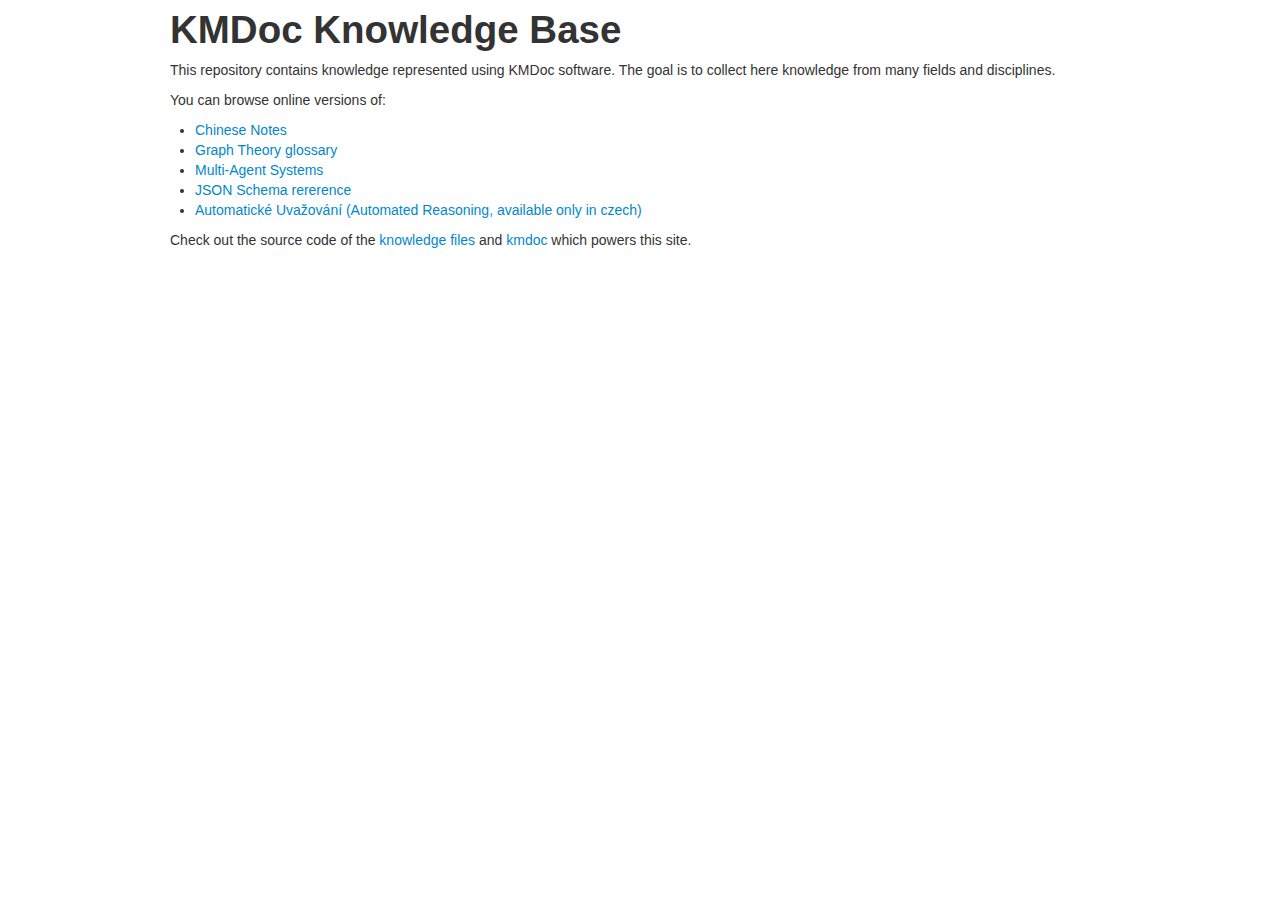
<file: index.html>
<!DOCTYPE html>
<html>
<head>
	<meta charset="utf-8"/>
	<title>KMDoc Knowledge Base</title>
<link rel="stylesheet" type="text/css" href="components/bootstrap/css/bootstrap.min.css">
</head>
<body>
<div class="container">

<h1 id="kmdocknowledgebase">KMDoc Knowledge Base</h1>

<p>This repository contains knowledge represented using KMDoc software. The goal is to collect here knowledge from many fields and disciplines.</p>

<p>You can browse online versions of:</p>

<ul>
<li><a href="http://kb.knomaton.org/chinese/out/chinese.html">Chinese Notes</a></li>
<li><a href="http://kb.knomaton.org/graph-theory/graph-theory.html">Graph Theory glossary</a></li>
<li><a href="http://kb.knomaton.org/multi-agent-systems/">Multi-Agent Systems</a></li>
<li><a href="http://kb.knomaton.org/json-schema/">JSON Schema rererence</a></li>
<li><a href="http://kb.knomaton.org/automaticke-uvazovani/">Automatické Uvažování (Automated Reasoning, available only in czech)</a></li>
</ul>

<p>Check out the source code of the <a href="https://github.com/dundalek/knowledge-base">knowledge files</a> and <a href="https://github.com/dundalek/kmdoc">kmdoc</a> which powers this site.</p>

</div>
</body>
</html>
</file>
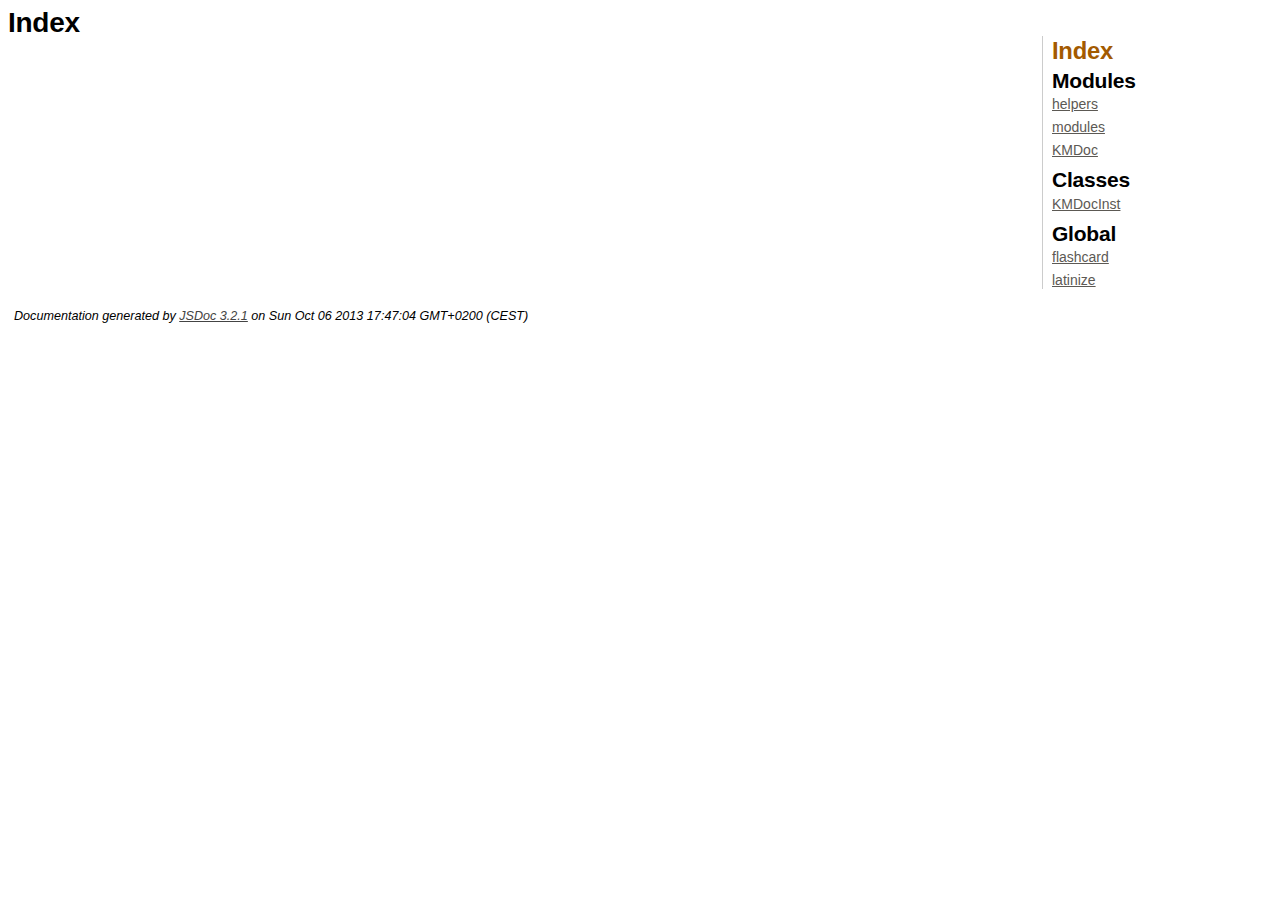
<file: api/index.html>
<!DOCTYPE html>
<html lang="en">
<head>
    <meta charset="utf-8">
    <title>JSDoc: Index</title>
    
    <script src="scripts/prettify/prettify.js"> </script>
    <script src="scripts/prettify/lang-css.js"> </script>
    <!--[if lt IE 9]>
      <script src="//html5shiv.googlecode.com/svn/trunk/html5.js"></script>
    <![endif]-->
    <link type="text/css" rel="stylesheet" href="styles/prettify-tomorrow.css">
    <link type="text/css" rel="stylesheet" href="styles/jsdoc-default.css">
</head>

<body>

<div id="main">
    
    <h1 class="page-title">Index</h1>
    
    


    


    <h3> </h3>









    









</div>

<nav>
    <h2><a href="index.html">Index</a></h2><h3>Modules</h3><ul><li><a href="helpers.html">helpers</a></li><li><a href="modules.html">modules</a></li><li><a href="module-KMDoc.html">KMDoc</a></li></ul><h3>Classes</h3><ul><li><a href="KMDocInst.html">KMDocInst</a></li></ul><h3>Global</h3><ul><li><a href="global.html#flashcard">flashcard</a></li><li><a href="global.html#latinize">latinize</a></li></ul>
</nav>

<br clear="both">

<footer>
    Documentation generated by <a href="https://github.com/jsdoc3/jsdoc">JSDoc 3.2.1</a> on Sun Oct 06 2013 17:47:04 GMT+0200 (CEST)
</footer>

<script> prettyPrint(); </script>
<script src="scripts/linenumber.js"> </script>
</body>
</html>
</file>
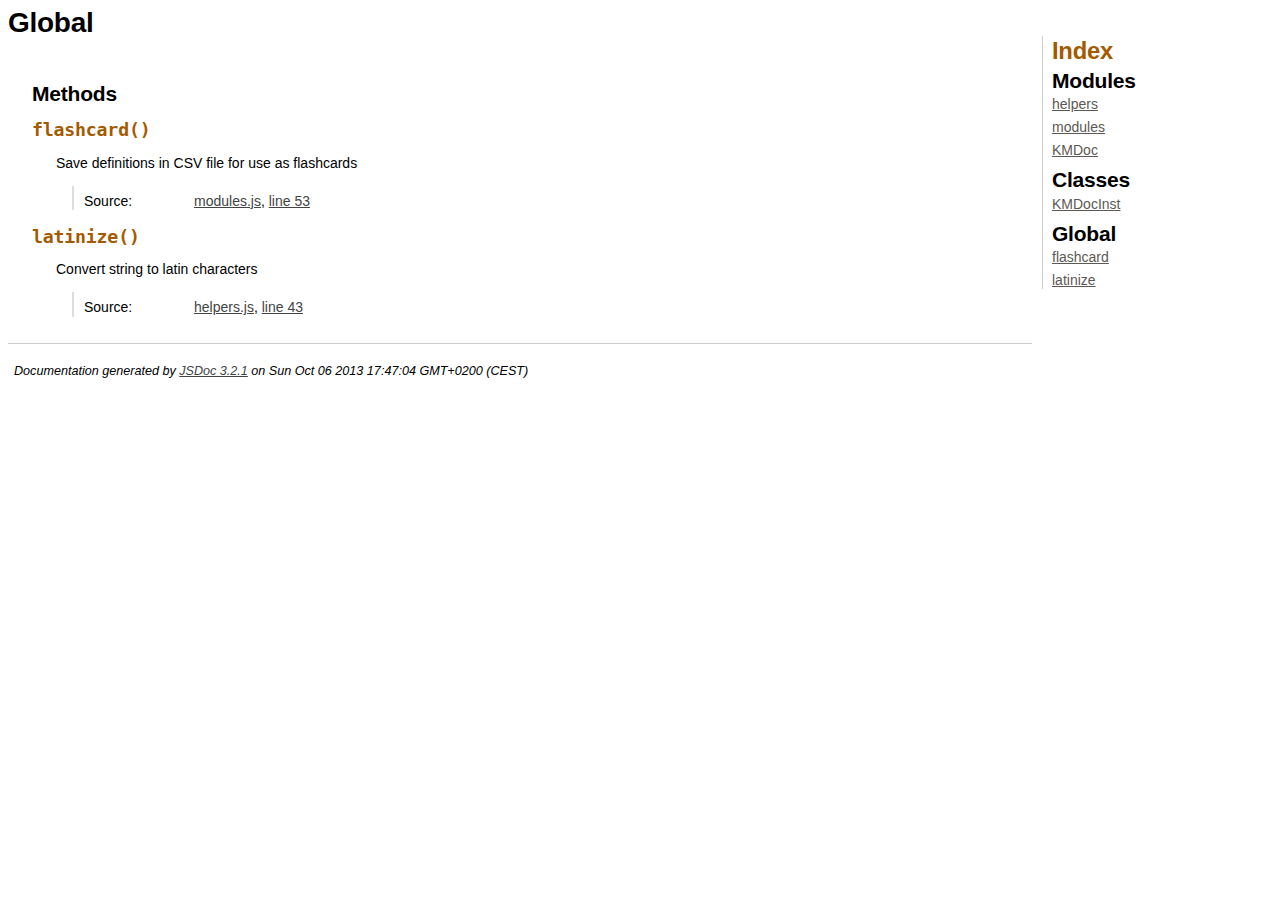
<file: api/global.html>
<!DOCTYPE html>
<html lang="en">
<head>
    <meta charset="utf-8">
    <title>JSDoc: Global</title>
    
    <script src="scripts/prettify/prettify.js"> </script>
    <script src="scripts/prettify/lang-css.js"> </script>
    <!--[if lt IE 9]>
      <script src="//html5shiv.googlecode.com/svn/trunk/html5.js"></script>
    <![endif]-->
    <link type="text/css" rel="stylesheet" href="styles/prettify-tomorrow.css">
    <link type="text/css" rel="stylesheet" href="styles/jsdoc-default.css">
</head>

<body>

<div id="main">
    
    <h1 class="page-title">Global</h1>
    
    



<section>
    
<header>
    <h2>
    
    </h2>
    
</header>  

<article>
    <div class="container-overview">
    
    
    
        
        
        
<dl class="details">
    
        
    
    
    

    
    
    
    
    
    
    
    
    
    
    
    
    
    
    
    
    
    
    
</dl>

        
        
    
    </div>
    
    
    
    
    
    
    
    
    
    
    
    
    
    
        <h3 class="subsection-title">Methods</h3>
        
        <dl>
            
<dt>
    <h4 class="name" id="flashcard"><span class="type-signature"></span>flashcard<span class="signature">()</span><span class="type-signature"></span></h4>
    
    
</dt>
<dd>
    
    
    <div class="description">
        Save definitions in CSV file for use as flashcards
    </div>
    

    
    
    
    
    
    
    
<dl class="details">
    
        
    
    
    

    
    
    
    
    
    
    
    
    
    
    
    
    
    <dt class="tag-source">Source:</dt>
    <dd class="tag-source"><ul class="dummy"><li>
        <a href="modules.js.html">modules.js</a>, <a href="modules.js.html#line53">line 53</a>
    </li></ul></dd>
    
    
    
    
    
    
    
</dl>

    
    

    

    
    
    
    
    
    
    
</dd>

        
            
<dt>
    <h4 class="name" id="latinize"><span class="type-signature"></span>latinize<span class="signature">()</span><span class="type-signature"></span></h4>
    
    
</dt>
<dd>
    
    
    <div class="description">
        Convert string to latin characters
    </div>
    

    
    
    
    
    
    
    
<dl class="details">
    
        
    
    
    

    
    
    
    
    
    
    
    
    
    
    
    
    
    <dt class="tag-source">Source:</dt>
    <dd class="tag-source"><ul class="dummy"><li>
        <a href="helpers.js.html">helpers.js</a>, <a href="helpers.js.html#line43">line 43</a>
    </li></ul></dd>
    
    
    
    
    
    
    
</dl>

    
    

    

    
    
    
    
    
    
    
</dd>

        </dl>
    
    
    
    
    
</article>

</section>  




</div>

<nav>
    <h2><a href="index.html">Index</a></h2><h3>Modules</h3><ul><li><a href="helpers.html">helpers</a></li><li><a href="modules.html">modules</a></li><li><a href="module-KMDoc.html">KMDoc</a></li></ul><h3>Classes</h3><ul><li><a href="KMDocInst.html">KMDocInst</a></li></ul><h3>Global</h3><ul><li><a href="global.html#flashcard">flashcard</a></li><li><a href="global.html#latinize">latinize</a></li></ul>
</nav>

<br clear="both">

<footer>
    Documentation generated by <a href="https://github.com/jsdoc3/jsdoc">JSDoc 3.2.1</a> on Sun Oct 06 2013 17:47:04 GMT+0200 (CEST)
</footer>

<script> prettyPrint(); </script>
<script src="scripts/linenumber.js"> </script>
</body>
</html>
</file>
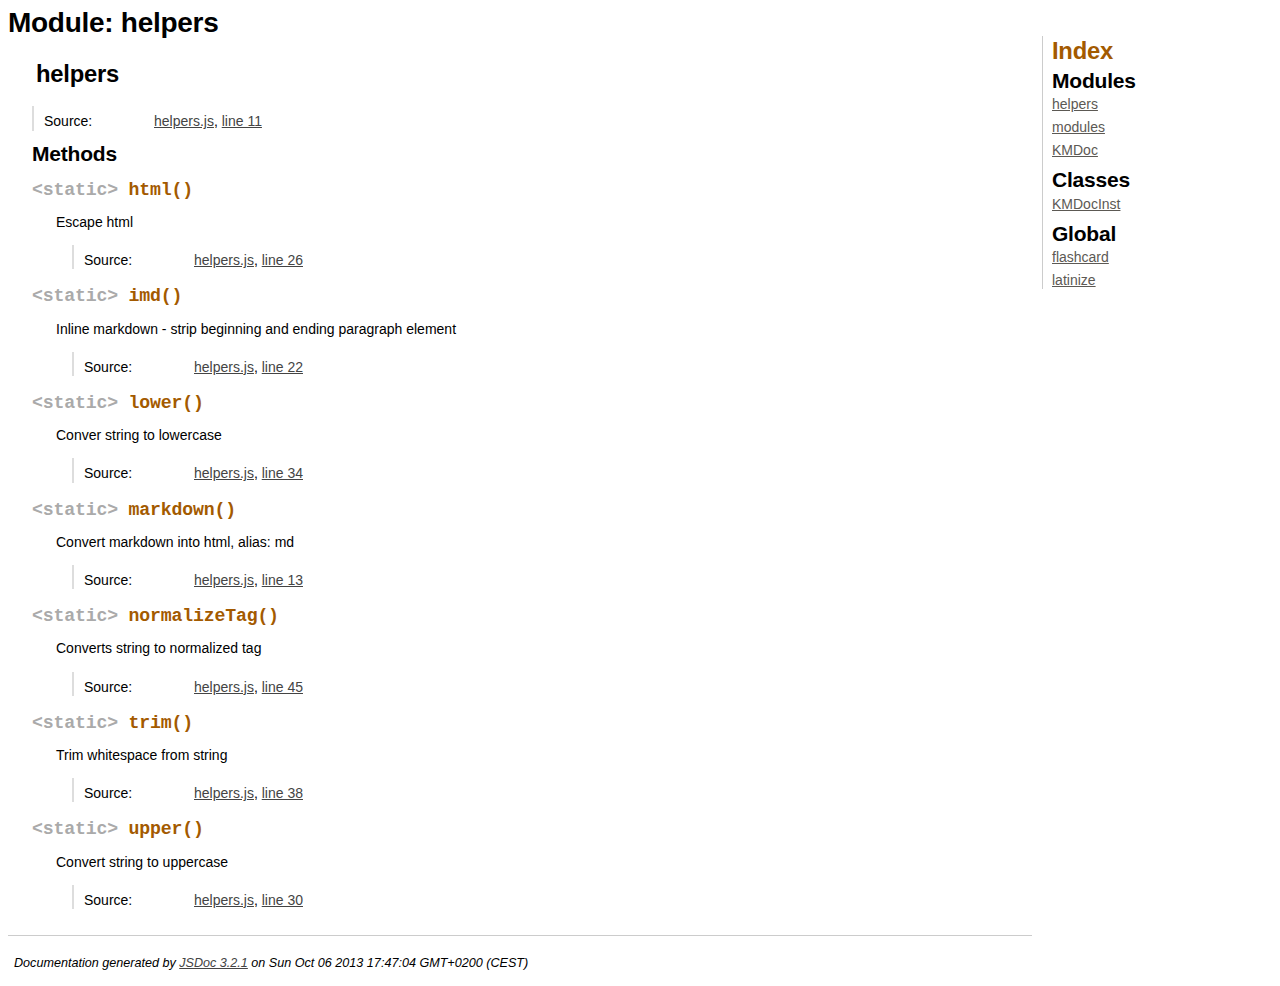
<file: api/helpers.html>
<!DOCTYPE html>
<html lang="en">
<head>
    <meta charset="utf-8">
    <title>JSDoc: Module: helpers</title>
    
    <script src="scripts/prettify/prettify.js"> </script>
    <script src="scripts/prettify/lang-css.js"> </script>
    <!--[if lt IE 9]>
      <script src="//html5shiv.googlecode.com/svn/trunk/html5.js"></script>
    <![endif]-->
    <link type="text/css" rel="stylesheet" href="styles/prettify-tomorrow.css">
    <link type="text/css" rel="stylesheet" href="styles/jsdoc-default.css">
</head>

<body>

<div id="main">
    
    <h1 class="page-title">Module: helpers</h1>
    
    



<section>
    
<header>
    <h2>
    helpers
    </h2>
    
</header>  

<article>
    <div class="container-overview">
    
    
    
        
        
        
<dl class="details">
    
        
    
    
    

    
    
    
    
    
    
    
    
    
    
    
    
    
    <dt class="tag-source">Source:</dt>
    <dd class="tag-source"><ul class="dummy"><li>
        <a href="helpers.js.html">helpers.js</a>, <a href="helpers.js.html#line11">line 11</a>
    </li></ul></dd>
    
    
    
    
    
    
    
</dl>

        
        
    
    </div>
    
    
    
    
    
    
    
    
    
    
    
    
    
    
        <h3 class="subsection-title">Methods</h3>
        
        <dl>
            
<dt>
    <h4 class="name" id="html"><span class="type-signature">&lt;static> </span>html<span class="signature">()</span><span class="type-signature"></span></h4>
    
    
</dt>
<dd>
    
    
    <div class="description">
        Escape html
    </div>
    

    
    
    
    
    
    
    
<dl class="details">
    
        
    
    
    

    
    
    
    
    
    
    
    
    
    
    
    
    
    <dt class="tag-source">Source:</dt>
    <dd class="tag-source"><ul class="dummy"><li>
        <a href="helpers.js.html">helpers.js</a>, <a href="helpers.js.html#line26">line 26</a>
    </li></ul></dd>
    
    
    
    
    
    
    
</dl>

    
    

    

    
    
    
    
    
    
    
</dd>

        
            
<dt>
    <h4 class="name" id="imd"><span class="type-signature">&lt;static> </span>imd<span class="signature">()</span><span class="type-signature"></span></h4>
    
    
</dt>
<dd>
    
    
    <div class="description">
        Inline markdown - strip beginning and ending paragraph element
    </div>
    

    
    
    
    
    
    
    
<dl class="details">
    
        
    
    
    

    
    
    
    
    
    
    
    
    
    
    
    
    
    <dt class="tag-source">Source:</dt>
    <dd class="tag-source"><ul class="dummy"><li>
        <a href="helpers.js.html">helpers.js</a>, <a href="helpers.js.html#line22">line 22</a>
    </li></ul></dd>
    
    
    
    
    
    
    
</dl>

    
    

    

    
    
    
    
    
    
    
</dd>

        
            
<dt>
    <h4 class="name" id="lower"><span class="type-signature">&lt;static> </span>lower<span class="signature">()</span><span class="type-signature"></span></h4>
    
    
</dt>
<dd>
    
    
    <div class="description">
        Conver string to lowercase
    </div>
    

    
    
    
    
    
    
    
<dl class="details">
    
        
    
    
    

    
    
    
    
    
    
    
    
    
    
    
    
    
    <dt class="tag-source">Source:</dt>
    <dd class="tag-source"><ul class="dummy"><li>
        <a href="helpers.js.html">helpers.js</a>, <a href="helpers.js.html#line34">line 34</a>
    </li></ul></dd>
    
    
    
    
    
    
    
</dl>

    
    

    

    
    
    
    
    
    
    
</dd>

        
            
<dt>
    <h4 class="name" id="markdown"><span class="type-signature">&lt;static> </span>markdown<span class="signature">()</span><span class="type-signature"></span></h4>
    
    
</dt>
<dd>
    
    
    <div class="description">
        Convert markdown into html, alias: md
    </div>
    

    
    
    
    
    
    
    
<dl class="details">
    
        
    
    
    

    
    
    
    
    
    
    
    
    
    
    
    
    
    <dt class="tag-source">Source:</dt>
    <dd class="tag-source"><ul class="dummy"><li>
        <a href="helpers.js.html">helpers.js</a>, <a href="helpers.js.html#line13">line 13</a>
    </li></ul></dd>
    
    
    
    
    
    
    
</dl>

    
    

    

    
    
    
    
    
    
    
</dd>

        
            
<dt>
    <h4 class="name" id="normalizeTag"><span class="type-signature">&lt;static> </span>normalizeTag<span class="signature">()</span><span class="type-signature"></span></h4>
    
    
</dt>
<dd>
    
    
    <div class="description">
        Converts string to normalized tag
    </div>
    

    
    
    
    
    
    
    
<dl class="details">
    
        
    
    
    

    
    
    
    
    
    
    
    
    
    
    
    
    
    <dt class="tag-source">Source:</dt>
    <dd class="tag-source"><ul class="dummy"><li>
        <a href="helpers.js.html">helpers.js</a>, <a href="helpers.js.html#line45">line 45</a>
    </li></ul></dd>
    
    
    
    
    
    
    
</dl>

    
    

    

    
    
    
    
    
    
    
</dd>

        
            
<dt>
    <h4 class="name" id="trim"><span class="type-signature">&lt;static> </span>trim<span class="signature">()</span><span class="type-signature"></span></h4>
    
    
</dt>
<dd>
    
    
    <div class="description">
        Trim whitespace from string
    </div>
    

    
    
    
    
    
    
    
<dl class="details">
    
        
    
    
    

    
    
    
    
    
    
    
    
    
    
    
    
    
    <dt class="tag-source">Source:</dt>
    <dd class="tag-source"><ul class="dummy"><li>
        <a href="helpers.js.html">helpers.js</a>, <a href="helpers.js.html#line38">line 38</a>
    </li></ul></dd>
    
    
    
    
    
    
    
</dl>

    
    

    

    
    
    
    
    
    
    
</dd>

        
            
<dt>
    <h4 class="name" id="upper"><span class="type-signature">&lt;static> </span>upper<span class="signature">()</span><span class="type-signature"></span></h4>
    
    
</dt>
<dd>
    
    
    <div class="description">
        Convert string to uppercase
    </div>
    

    
    
    
    
    
    
    
<dl class="details">
    
        
    
    
    

    
    
    
    
    
    
    
    
    
    
    
    
    
    <dt class="tag-source">Source:</dt>
    <dd class="tag-source"><ul class="dummy"><li>
        <a href="helpers.js.html">helpers.js</a>, <a href="helpers.js.html#line30">line 30</a>
    </li></ul></dd>
    
    
    
    
    
    
    
</dl>

    
    

    

    
    
    
    
    
    
    
</dd>

        </dl>
    
    
    
    
    
</article>

</section>  




</div>

<nav>
    <h2><a href="index.html">Index</a></h2><h3>Modules</h3><ul><li><a href="helpers.html">helpers</a></li><li><a href="modules.html">modules</a></li><li><a href="module-KMDoc.html">KMDoc</a></li></ul><h3>Classes</h3><ul><li><a href="KMDocInst.html">KMDocInst</a></li></ul><h3>Global</h3><ul><li><a href="global.html#flashcard">flashcard</a></li><li><a href="global.html#latinize">latinize</a></li></ul>
</nav>

<br clear="both">

<footer>
    Documentation generated by <a href="https://github.com/jsdoc3/jsdoc">JSDoc 3.2.1</a> on Sun Oct 06 2013 17:47:04 GMT+0200 (CEST)
</footer>

<script> prettyPrint(); </script>
<script src="scripts/linenumber.js"> </script>
</body>
</html>
</file>
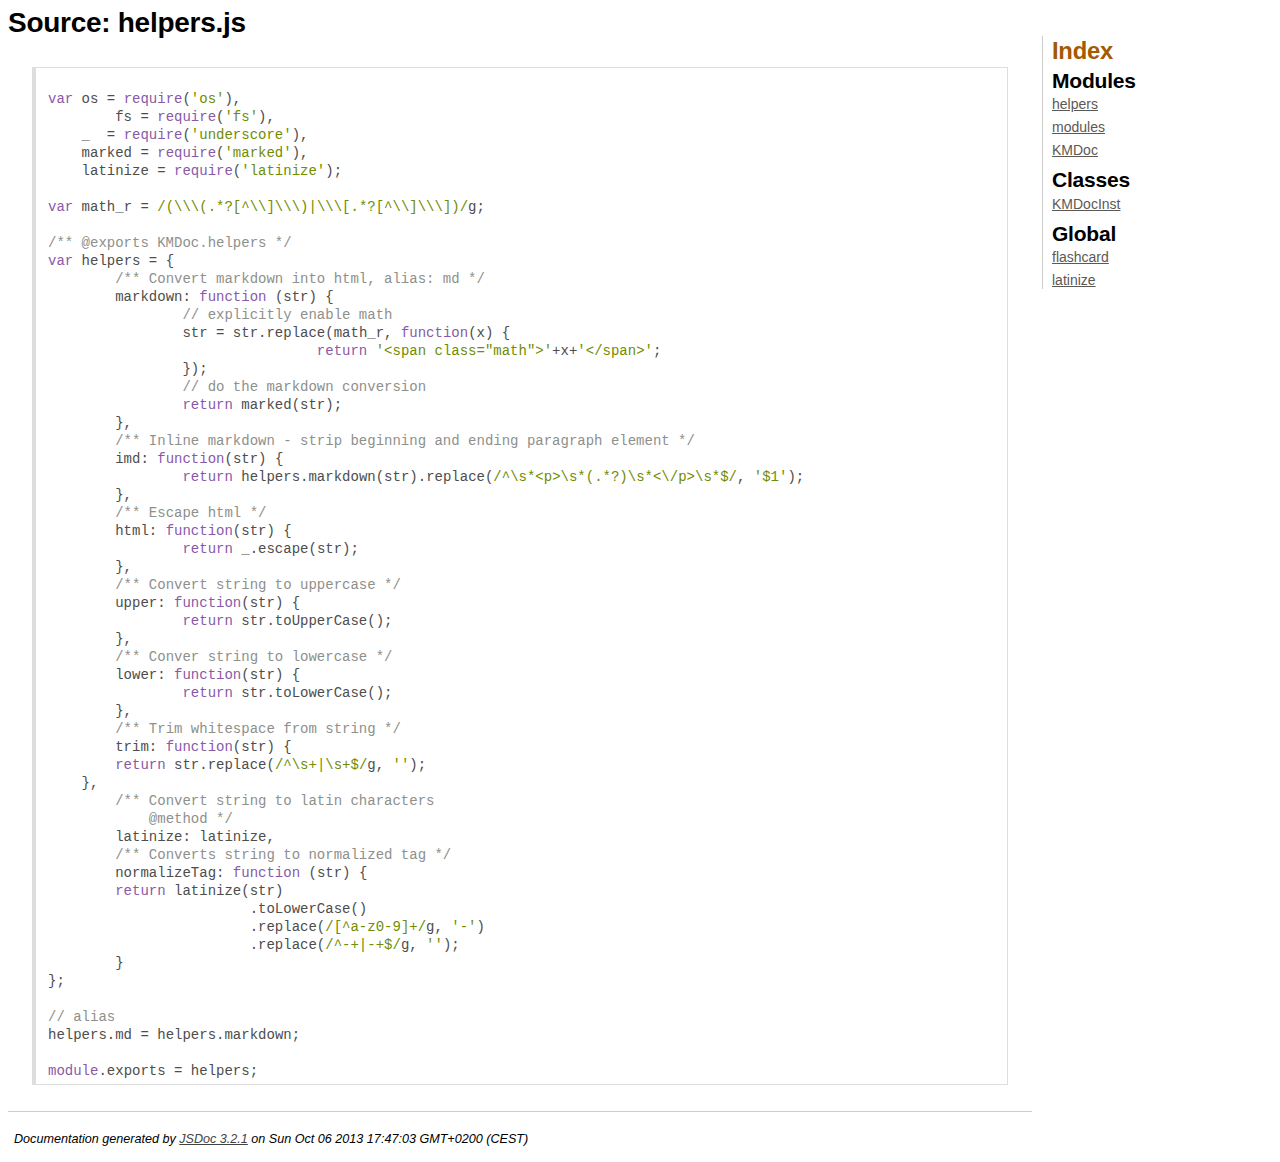
<file: api/helpers.js.html>
<!DOCTYPE html>
<html lang="en">
<head>
    <meta charset="utf-8">
    <title>JSDoc: Source: helpers.js</title>
    
    <script src="scripts/prettify/prettify.js"> </script>
    <script src="scripts/prettify/lang-css.js"> </script>
    <!--[if lt IE 9]>
      <script src="//html5shiv.googlecode.com/svn/trunk/html5.js"></script>
    <![endif]-->
    <link type="text/css" rel="stylesheet" href="styles/prettify-tomorrow.css">
    <link type="text/css" rel="stylesheet" href="styles/jsdoc-default.css">
</head>

<body>

<div id="main">
    
    <h1 class="page-title">Source: helpers.js</h1>
    
    


    
    <section>
        <article>
            <pre class="prettyprint source"><code>
var os = require('os'),
	fs = require('fs'),
    _  = require('underscore'),
    marked = require('marked'),
    latinize = require('latinize');

var math_r = /(\\\(.*?[^\\]\\\)|\\\[.*?[^\\]\\\])/g;

/** @exports KMDoc.helpers */
var helpers = {
	/** Convert markdown into html, alias: md */
	markdown: function (str) {
		// explicitly enable math
		str = str.replace(math_r, function(x) {
				return '&lt;span class="math">'+x+'&lt;/span>';
		});
		// do the markdown conversion
		return marked(str);
	},
	/** Inline markdown - strip beginning and ending paragraph element */
	imd: function(str) {
		return helpers.markdown(str).replace(/^\s*&lt;p>\s*(.*?)\s*&lt;\/p>\s*$/, '$1');
	},
	/** Escape html */
	html: function(str) {
		return _.escape(str);
	},
	/** Convert string to uppercase */
	upper: function(str) {
		return str.toUpperCase();
	},
	/** Conver string to lowercase */
	lower: function(str) {
		return str.toLowerCase();
	},
	/** Trim whitespace from string */
	trim: function(str) {
        return str.replace(/^\s+|\s+$/g, '');
    },
	/** Convert string to latin characters 
	    @method */
	latinize: latinize,
	/** Converts string to normalized tag */
	normalizeTag: function (str) {
    	return latinize(str)
    			.toLowerCase()
    			.replace(/[^a-z0-9]+/g, '-')
    			.replace(/^-+|-+$/g, '');
	}
};

// alias
helpers.md = helpers.markdown;

module.exports = helpers;</code></pre>
        </article>
    </section>




</div>

<nav>
    <h2><a href="index.html">Index</a></h2><h3>Modules</h3><ul><li><a href="helpers.html">helpers</a></li><li><a href="modules.html">modules</a></li><li><a href="module-KMDoc.html">KMDoc</a></li></ul><h3>Classes</h3><ul><li><a href="KMDocInst.html">KMDocInst</a></li></ul><h3>Global</h3><ul><li><a href="global.html#flashcard">flashcard</a></li><li><a href="global.html#latinize">latinize</a></li></ul>
</nav>

<br clear="both">

<footer>
    Documentation generated by <a href="https://github.com/jsdoc3/jsdoc">JSDoc 3.2.1</a> on Sun Oct 06 2013 17:47:03 GMT+0200 (CEST)
</footer>

<script> prettyPrint(); </script>
<script src="scripts/linenumber.js"> </script>
</body>
</html>
</file>
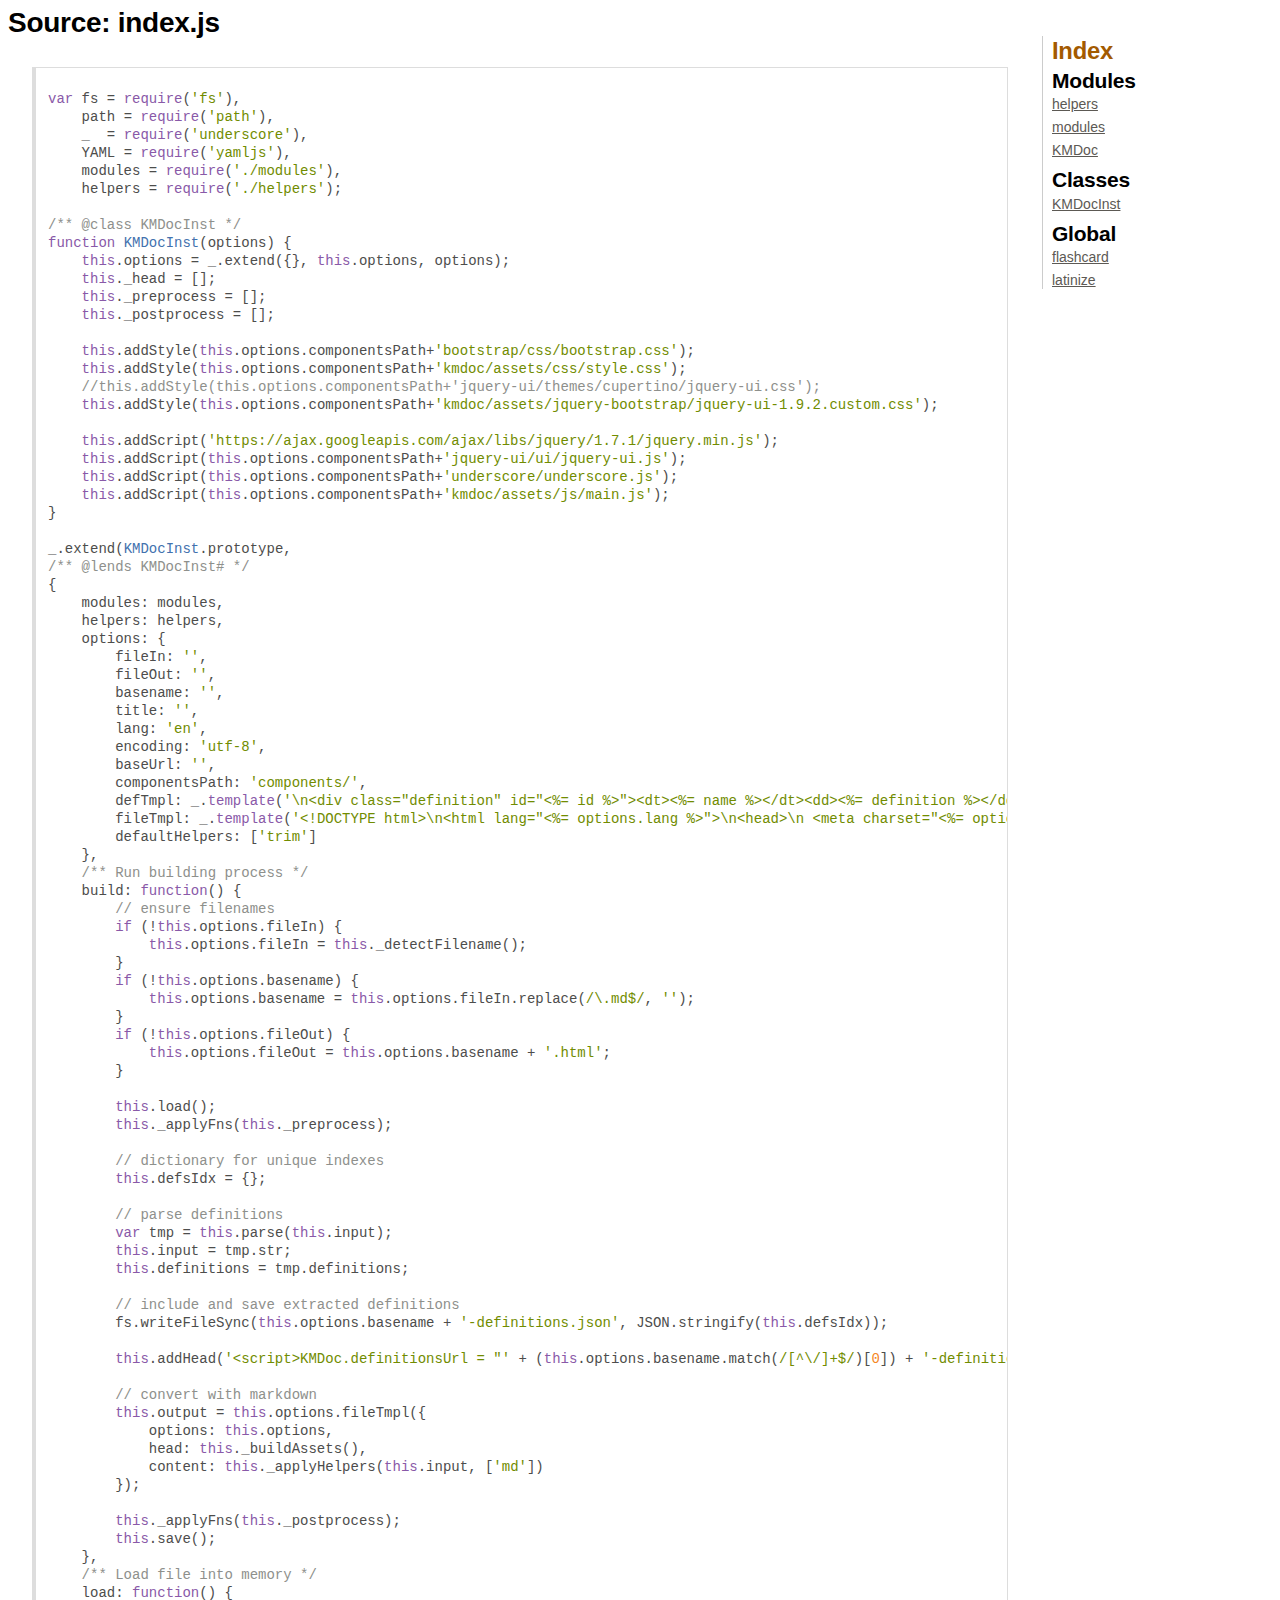
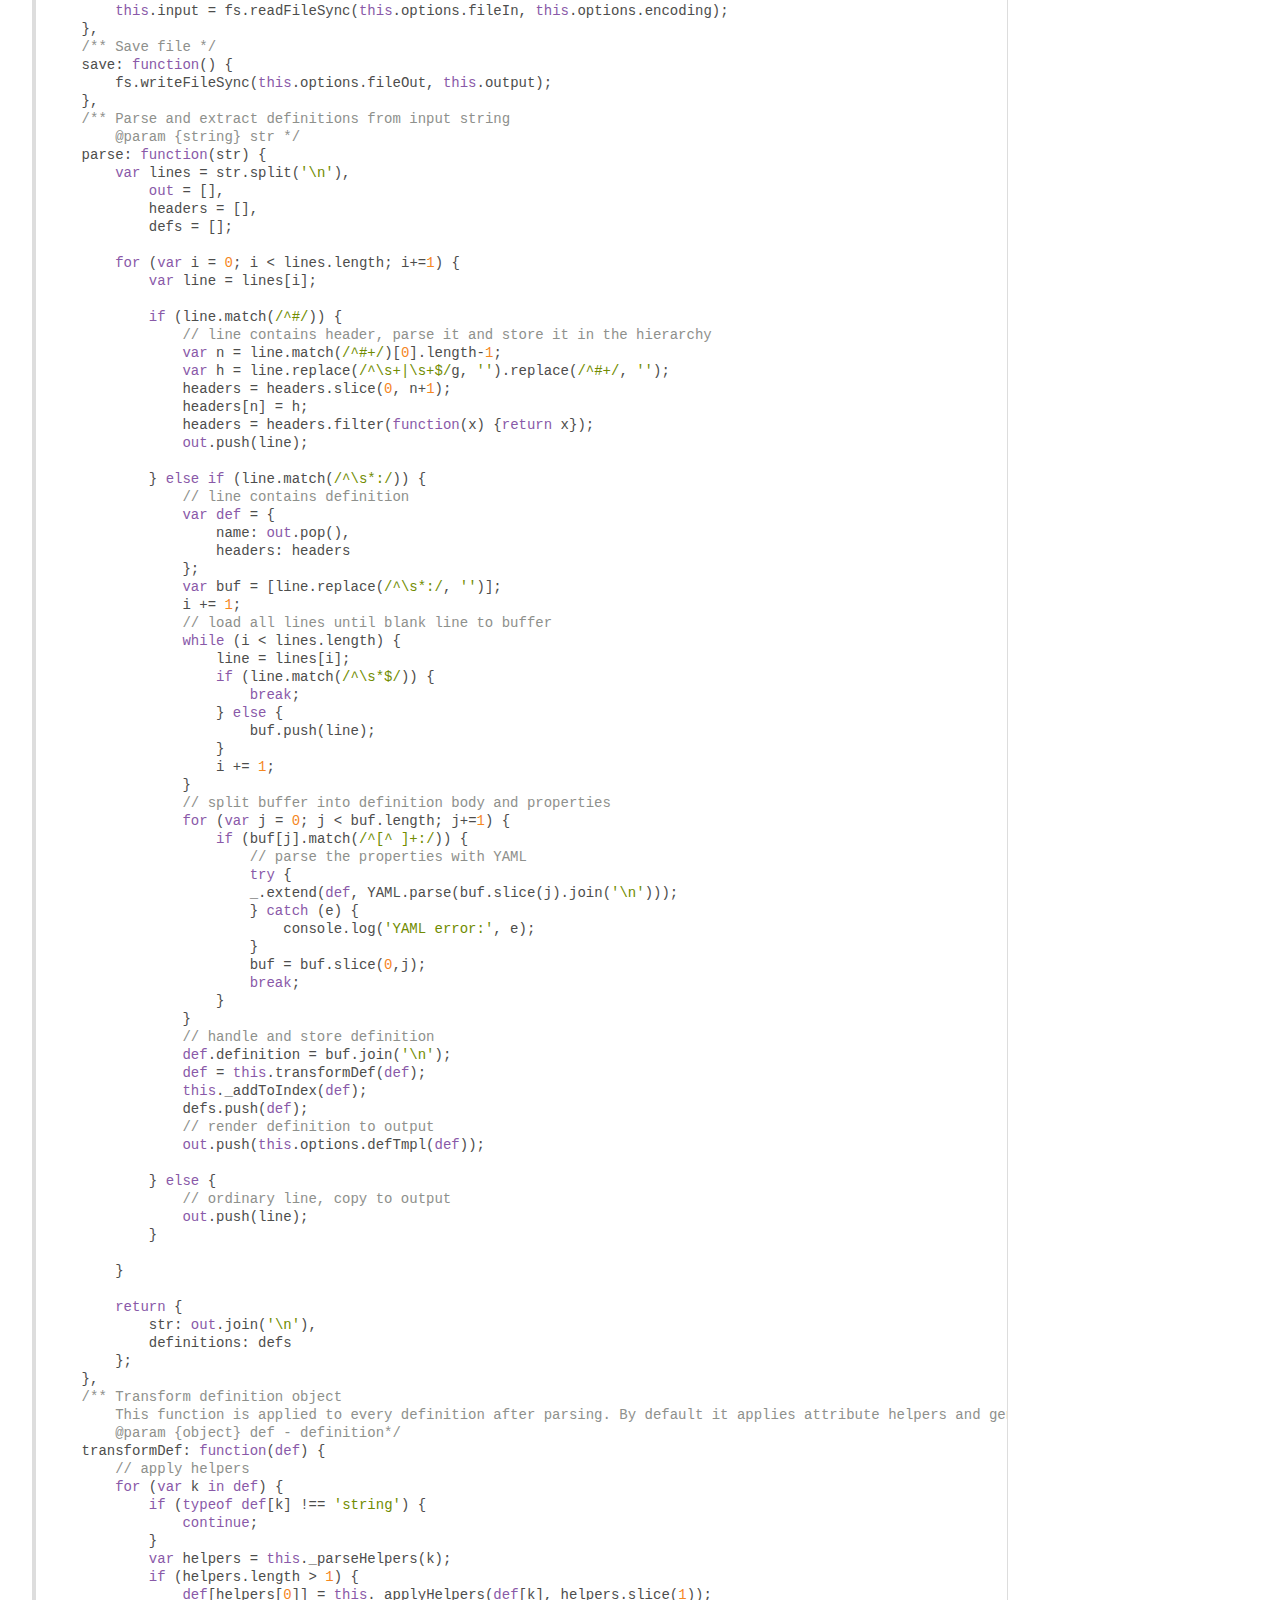
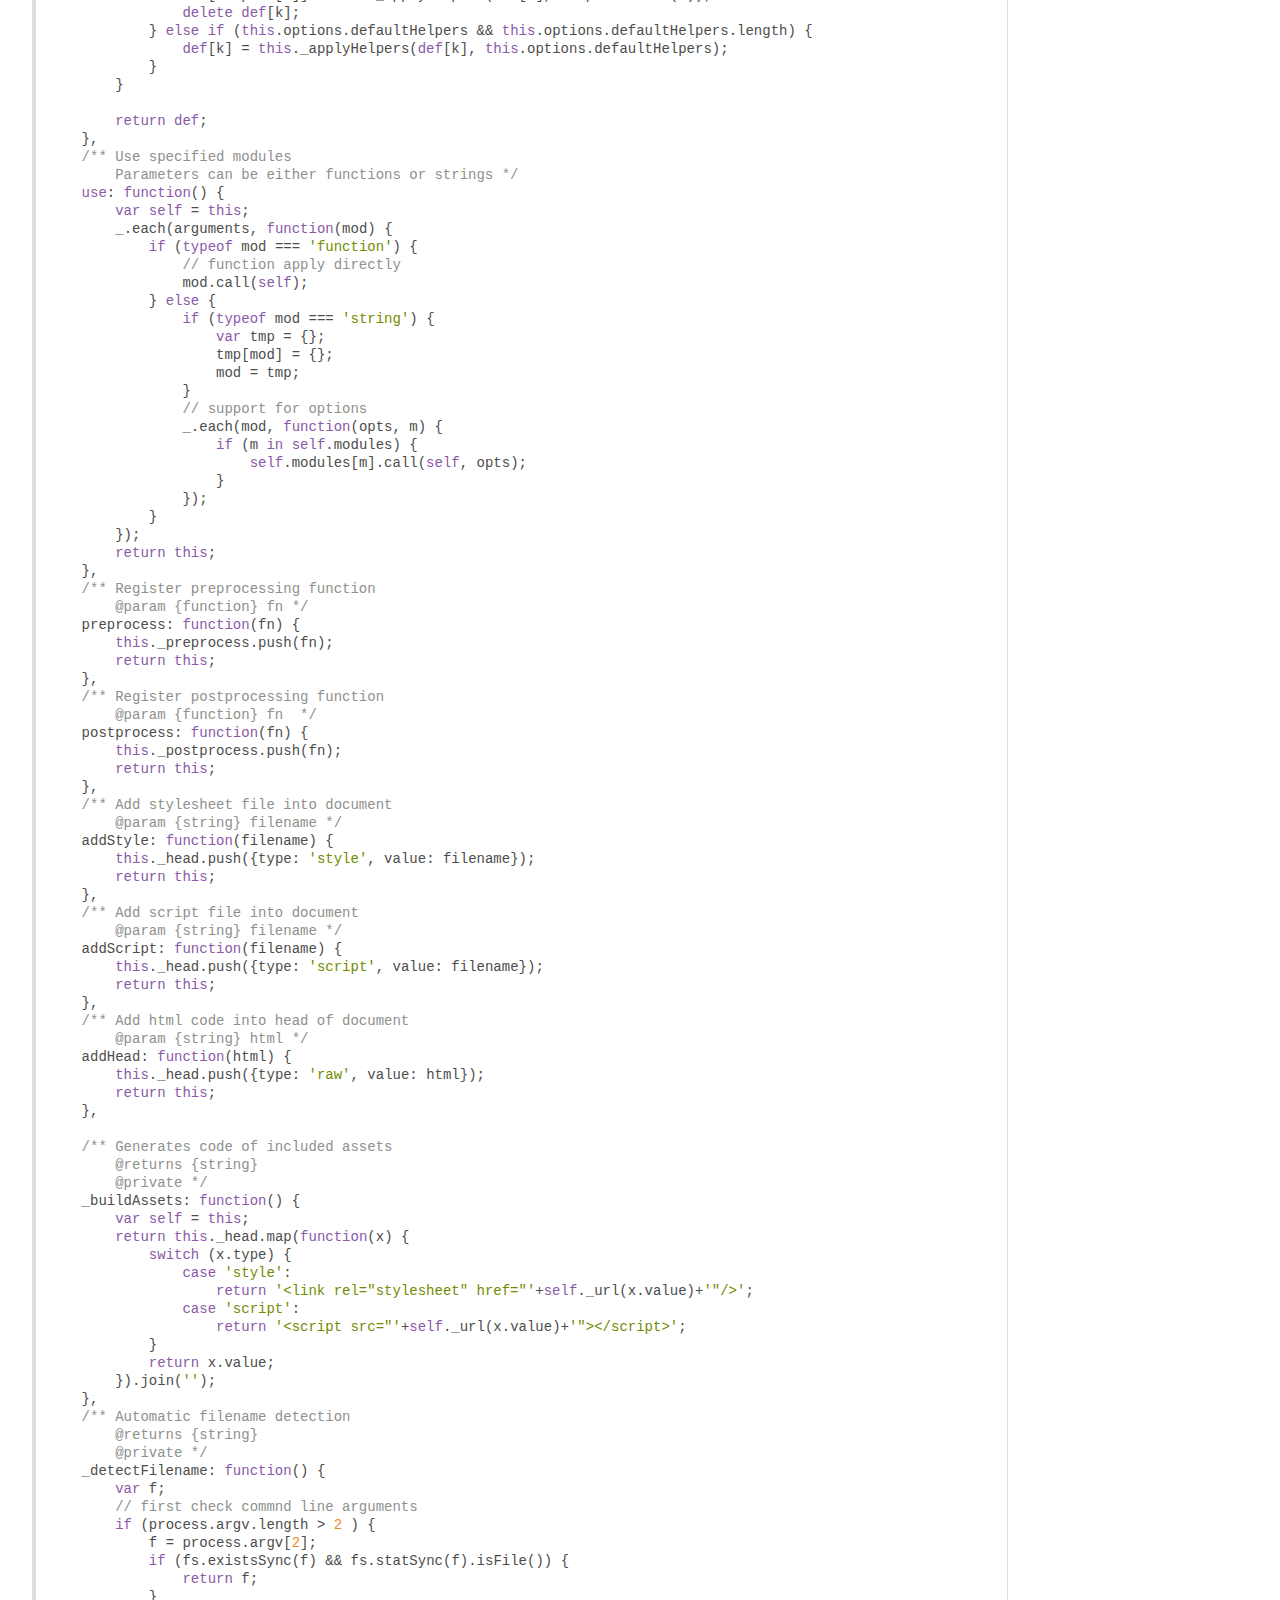
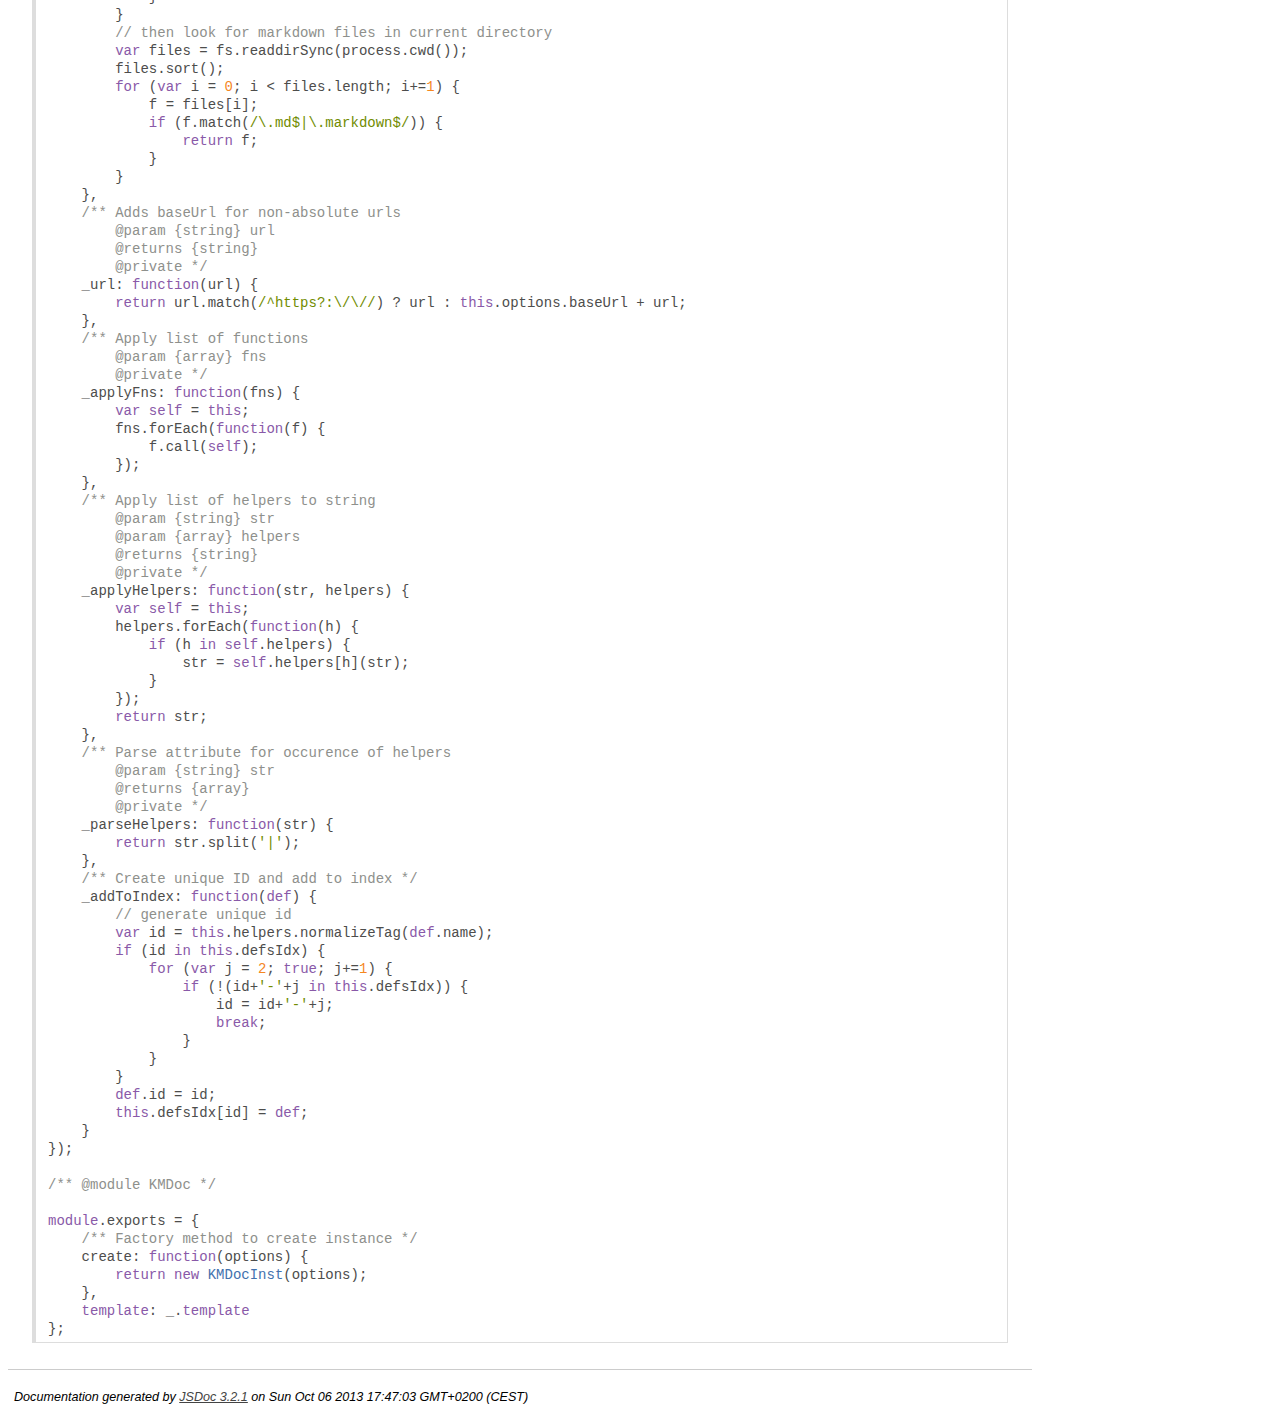
<file: api/index.js.html>
<!DOCTYPE html>
<html lang="en">
<head>
    <meta charset="utf-8">
    <title>JSDoc: Source: index.js</title>
    
    <script src="scripts/prettify/prettify.js"> </script>
    <script src="scripts/prettify/lang-css.js"> </script>
    <!--[if lt IE 9]>
      <script src="//html5shiv.googlecode.com/svn/trunk/html5.js"></script>
    <![endif]-->
    <link type="text/css" rel="stylesheet" href="styles/prettify-tomorrow.css">
    <link type="text/css" rel="stylesheet" href="styles/jsdoc-default.css">
</head>

<body>

<div id="main">
    
    <h1 class="page-title">Source: index.js</h1>
    
    


    
    <section>
        <article>
            <pre class="prettyprint source"><code>
var fs = require('fs'),
    path = require('path'),
    _  = require('underscore'),
    YAML = require('yamljs'),
    modules = require('./modules'),
    helpers = require('./helpers');

/** @class KMDocInst */
function KMDocInst(options) {
    this.options = _.extend({}, this.options, options);
    this._head = [];
    this._preprocess = [];
    this._postprocess = [];

    this.addStyle(this.options.componentsPath+'bootstrap/css/bootstrap.css');
    this.addStyle(this.options.componentsPath+'kmdoc/assets/css/style.css');
    //this.addStyle(this.options.componentsPath+'jquery-ui/themes/cupertino/jquery-ui.css');
    this.addStyle(this.options.componentsPath+'kmdoc/assets/jquery-bootstrap/jquery-ui-1.9.2.custom.css');

    this.addScript('https://ajax.googleapis.com/ajax/libs/jquery/1.7.1/jquery.min.js');
    this.addScript(this.options.componentsPath+'jquery-ui/ui/jquery-ui.js');
    this.addScript(this.options.componentsPath+'underscore/underscore.js');
    this.addScript(this.options.componentsPath+'kmdoc/assets/js/main.js');
}

_.extend(KMDocInst.prototype,
/** @lends KMDocInst# */
{
    modules: modules,
    helpers: helpers,
    options: {
        fileIn: '',
        fileOut: '',
        basename: '',
        title: '',
        lang: 'en',
        encoding: 'utf-8',
        baseUrl: '',
        componentsPath: 'components/',
        defTmpl: _.template('\n&lt;div class="definition" id="&lt;%= id %>">&lt;dt>&lt;%= name %>&lt;/dt>&lt;dd>&lt;%= definition %>&lt;/dd>&lt;/div>\n'),
        fileTmpl: _.template('&lt;!DOCTYPE html>\n&lt;html lang="&lt;%= options.lang %>">\n&lt;head>\n &lt;meta charset="&lt;%= options.encoding %>"/>\n &lt;title>&lt;%= options.title %>&lt;/title>&lt;%= head %>\n&lt;/head>\n&lt;body>\n\n&lt;div class="navbar navbar-inverse navbar-fixed-top">&lt;div class="navbar-inner">&lt;a class="brand" href="#">&lt;%= options.title %>&lt;/a>&lt;div class="control-toolbar">&lt;/div>&lt;/div>&lt;/div>\n\n&lt;%= content %>\n\n&lt;/body>\n&lt;/html>\n'),
        defaultHelpers: ['trim']
    },
    /** Run building process */
    build: function() {
        // ensure filenames
        if (!this.options.fileIn) {
            this.options.fileIn = this._detectFilename();
        }
        if (!this.options.basename) {
            this.options.basename = this.options.fileIn.replace(/\.md$/, '');
        }
        if (!this.options.fileOut) {
            this.options.fileOut = this.options.basename + '.html';
        }

        this.load();
        this._applyFns(this._preprocess);

        // dictionary for unique indexes
        this.defsIdx = {};

        // parse definitions
        var tmp = this.parse(this.input);
        this.input = tmp.str;
        this.definitions = tmp.definitions;

        // include and save extracted definitions
        fs.writeFileSync(this.options.basename + '-definitions.json', JSON.stringify(this.defsIdx));

        this.addHead('&lt;script>KMDoc.definitionsUrl = "' + (this.options.basename.match(/[^\/]+$/)[0]) + '-definitions.json";&lt;/script>');

        // convert with markdown
        this.output = this.options.fileTmpl({
            options: this.options,
            head: this._buildAssets(),
            content: this._applyHelpers(this.input, ['md'])
        });

        this._applyFns(this._postprocess);
        this.save();
    },
    /** Load file into memory */
    load: function() {
        this.input = fs.readFileSync(this.options.fileIn, this.options.encoding);
    },
    /** Save file */
    save: function() {
        fs.writeFileSync(this.options.fileOut, this.output);
    },
    /** Parse and extract definitions from input string
        @param {string} str */
    parse: function(str) {
        var lines = str.split('\n'),
            out = [],
            headers = [],
            defs = [];

        for (var i = 0; i &lt; lines.length; i+=1) {
            var line = lines[i];

            if (line.match(/^#/)) {
                // line contains header, parse it and store it in the hierarchy
                var n = line.match(/^#+/)[0].length-1;
                var h = line.replace(/^\s+|\s+$/g, '').replace(/^#+/, '');
                headers = headers.slice(0, n+1);
                headers[n] = h;
                headers = headers.filter(function(x) {return x});
                out.push(line);

            } else if (line.match(/^\s*:/)) {
                // line contains definition
                var def = {
                    name: out.pop(),
                    headers: headers
                };
                var buf = [line.replace(/^\s*:/, '')];
                i += 1;
                // load all lines until blank line to buffer
                while (i &lt; lines.length) {
                    line = lines[i];
                    if (line.match(/^\s*$/)) {
                        break;
                    } else {
                        buf.push(line);
                    }
                    i += 1;
                }
                // split buffer into definition body and properties
                for (var j = 0; j &lt; buf.length; j+=1) {
                    if (buf[j].match(/^[^ ]+:/)) {
                        // parse the properties with YAML
                        try {
                        _.extend(def, YAML.parse(buf.slice(j).join('\n')));
                        } catch (e) {
                            console.log('YAML error:', e);
                        }
                        buf = buf.slice(0,j);
                        break;
                    }
                }
                // handle and store definition
                def.definition = buf.join('\n');
                def = this.transformDef(def);
                this._addToIndex(def);
                defs.push(def);
                // render definition to output
                out.push(this.options.defTmpl(def));

            } else {
                // ordinary line, copy to output
                out.push(line);
            }

        }

        return {
            str: out.join('\n'),
            definitions: defs
        };
    },
    /** Transform definition object
        This function is applied to every definition after parsing. By default it applies attribute helpers and generates unique id.
        @param {object} def - definition*/
    transformDef: function(def) {
        // apply helpers
        for (var k in def) {
            if (typeof def[k] !== 'string') {
                continue;
            }
            var helpers = this._parseHelpers(k);
            if (helpers.length > 1) {
                def[helpers[0]] = this._applyHelpers(def[k], helpers.slice(1));
                delete def[k];
            } else if (this.options.defaultHelpers && this.options.defaultHelpers.length) {
                def[k] = this._applyHelpers(def[k], this.options.defaultHelpers);
            }
        }

        return def;
    },
    /** Use specified modules
        Parameters can be either functions or strings */
    use: function() {
        var self = this;
        _.each(arguments, function(mod) {
            if (typeof mod === 'function') {
                // function apply directly
                mod.call(self);
            } else {
                if (typeof mod === 'string') {
                    var tmp = {};
                    tmp[mod] = {};
                    mod = tmp;
                }
                // support for options
                _.each(mod, function(opts, m) {
                    if (m in self.modules) {
                        self.modules[m].call(self, opts);
                    }
                });
            }
        });
        return this;
    },
    /** Register preprocessing function
        @param {function} fn */
    preprocess: function(fn) {
        this._preprocess.push(fn);
        return this;
    },
    /** Register postprocessing function
        @param {function} fn  */
    postprocess: function(fn) {
        this._postprocess.push(fn);
        return this;
    },
    /** Add stylesheet file into document
        @param {string} filename */
    addStyle: function(filename) {
        this._head.push({type: 'style', value: filename});
        return this;
    },
    /** Add script file into document
        @param {string} filename */
    addScript: function(filename) {
        this._head.push({type: 'script', value: filename});
        return this;
    },
    /** Add html code into head of document
        @param {string} html */
    addHead: function(html) {
        this._head.push({type: 'raw', value: html});
        return this;
    },

    /** Generates code of included assets
        @returns {string}
        @private */
    _buildAssets: function() {
        var self = this;
        return this._head.map(function(x) {
            switch (x.type) {
                case 'style':
                    return '&lt;link rel="stylesheet" href="'+self._url(x.value)+'"/>';
                case 'script':
                    return '&lt;script src="'+self._url(x.value)+'">&lt;/script>';
            }
            return x.value;
        }).join('');
    },
    /** Automatic filename detection
        @returns {string}
        @private */
    _detectFilename: function() {
        var f;
        // first check commnd line arguments
        if (process.argv.length > 2 ) {
            f = process.argv[2];
            if (fs.existsSync(f) && fs.statSync(f).isFile()) {
                return f;
            }
        }
        // then look for markdown files in current directory
        var files = fs.readdirSync(process.cwd());
        files.sort();
        for (var i = 0; i &lt; files.length; i+=1) {
            f = files[i];
            if (f.match(/\.md$|\.markdown$/)) {
                return f;
            }
        }
    },
    /** Adds baseUrl for non-absolute urls
        @param {string} url
        @returns {string}
        @private */
    _url: function(url) {
        return url.match(/^https?:\/\//) ? url : this.options.baseUrl + url;
    },
    /** Apply list of functions
        @param {array} fns
        @private */
    _applyFns: function(fns) {
        var self = this;
        fns.forEach(function(f) {
            f.call(self);
        });
    },
    /** Apply list of helpers to string
        @param {string} str
        @param {array} helpers
        @returns {string}
        @private */
    _applyHelpers: function(str, helpers) {
        var self = this;
        helpers.forEach(function(h) {
            if (h in self.helpers) {
                str = self.helpers[h](str);
            }
        });
        return str;
    },
    /** Parse attribute for occurence of helpers
        @param {string} str
        @returns {array}
        @private */
    _parseHelpers: function(str) {
        return str.split('|');
    },
    /** Create unique ID and add to index */
    _addToIndex: function(def) {
        // generate unique id
        var id = this.helpers.normalizeTag(def.name);
        if (id in this.defsIdx) {
            for (var j = 2; true; j+=1) {
                if (!(id+'-'+j in this.defsIdx)) {
                    id = id+'-'+j;
                    break;
                }
            }
        }
        def.id = id;
        this.defsIdx[id] = def;
    }
});

/** @module KMDoc */

module.exports = {
    /** Factory method to create instance */
    create: function(options) {
        return new KMDocInst(options);
    },
    template: _.template
};</code></pre>
        </article>
    </section>




</div>

<nav>
    <h2><a href="index.html">Index</a></h2><h3>Modules</h3><ul><li><a href="helpers.html">helpers</a></li><li><a href="modules.html">modules</a></li><li><a href="module-KMDoc.html">KMDoc</a></li></ul><h3>Classes</h3><ul><li><a href="KMDocInst.html">KMDocInst</a></li></ul><h3>Global</h3><ul><li><a href="global.html#flashcard">flashcard</a></li><li><a href="global.html#latinize">latinize</a></li></ul>
</nav>

<br clear="both">

<footer>
    Documentation generated by <a href="https://github.com/jsdoc3/jsdoc">JSDoc 3.2.1</a> on Sun Oct 06 2013 17:47:03 GMT+0200 (CEST)
</footer>

<script> prettyPrint(); </script>
<script src="scripts/linenumber.js"> </script>
</body>
</html>
</file>
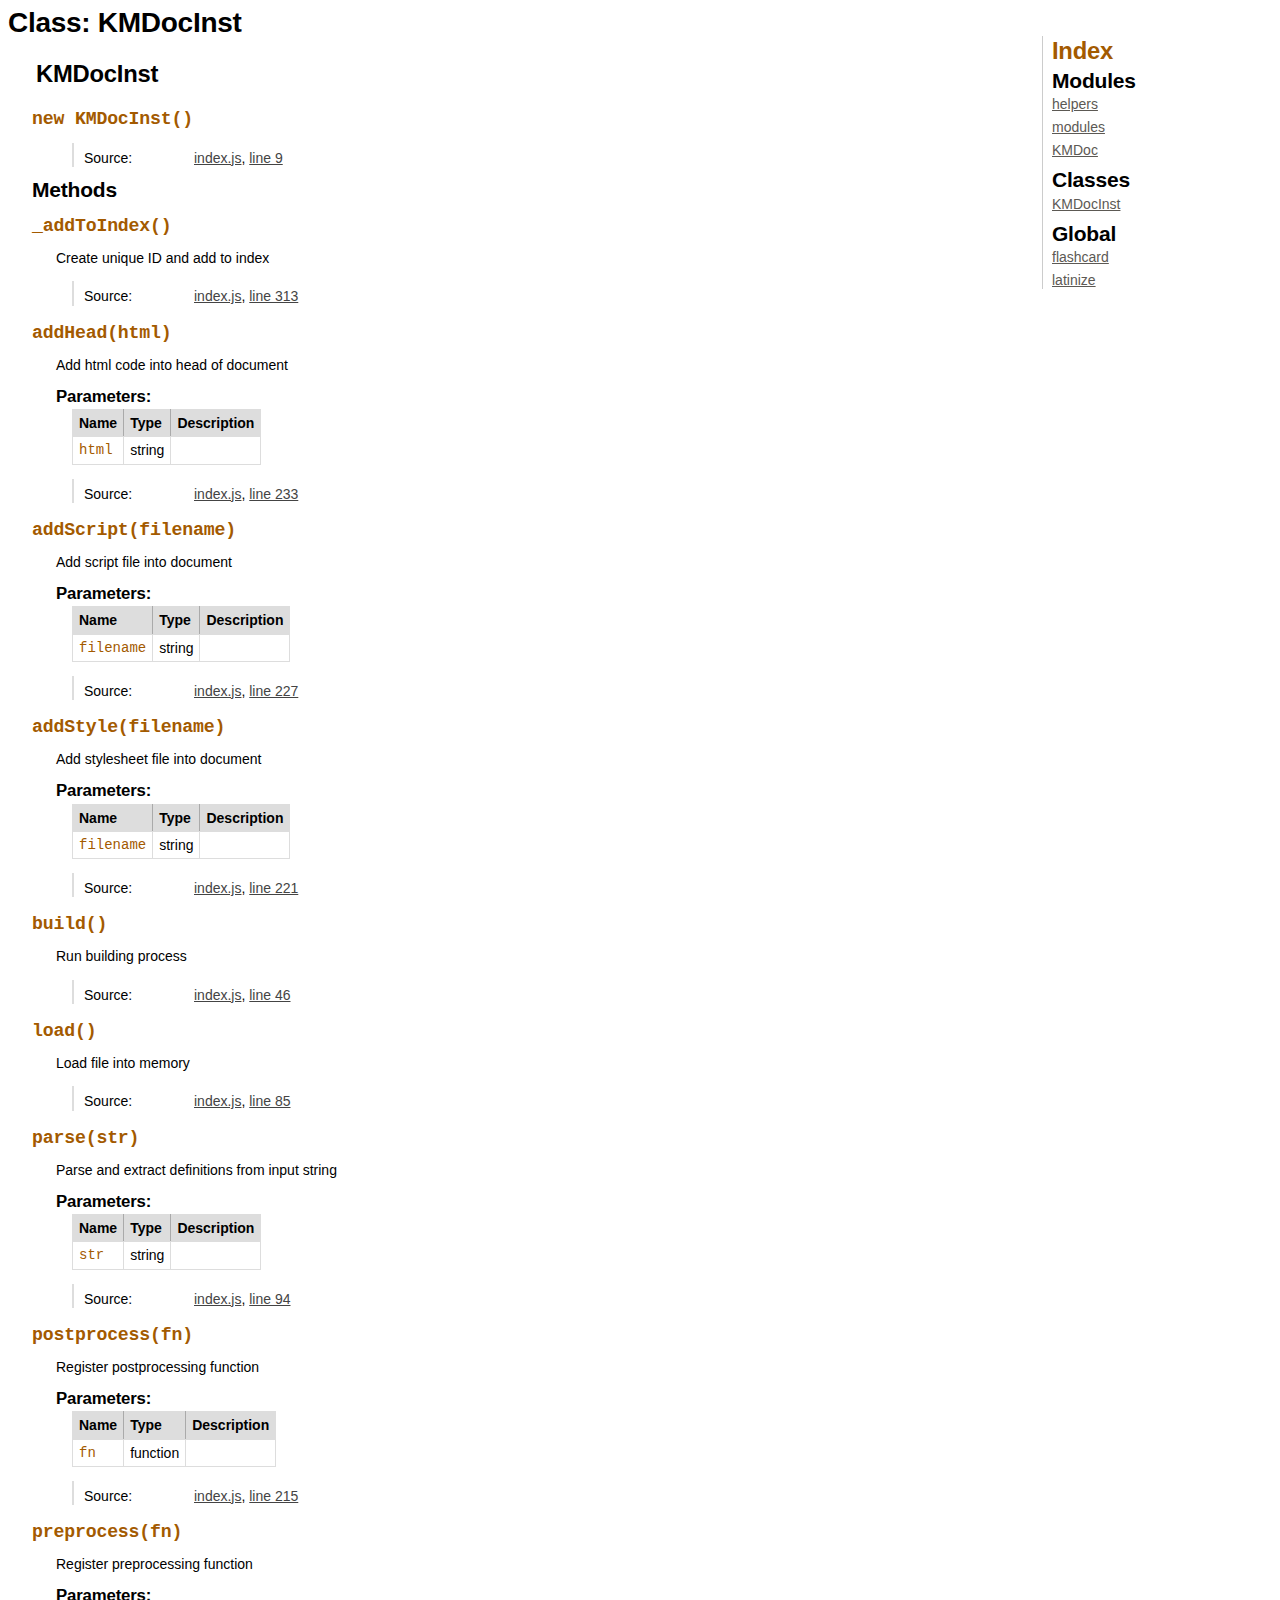
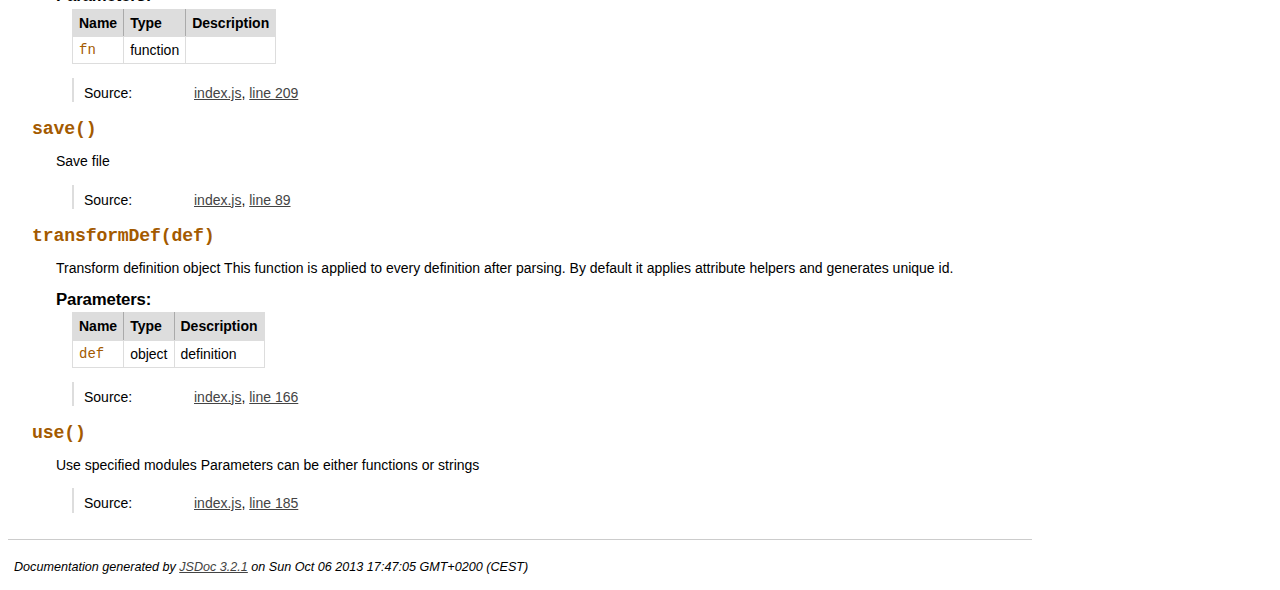
<file: api/KMDocInst.html>
<!DOCTYPE html>
<html lang="en">
<head>
    <meta charset="utf-8">
    <title>JSDoc: Class: KMDocInst</title>
    
    <script src="scripts/prettify/prettify.js"> </script>
    <script src="scripts/prettify/lang-css.js"> </script>
    <!--[if lt IE 9]>
      <script src="//html5shiv.googlecode.com/svn/trunk/html5.js"></script>
    <![endif]-->
    <link type="text/css" rel="stylesheet" href="styles/prettify-tomorrow.css">
    <link type="text/css" rel="stylesheet" href="styles/jsdoc-default.css">
</head>

<body>

<div id="main">
    
    <h1 class="page-title">Class: KMDocInst</h1>
    
    



<section>
    
<header>
    <h2>
    KMDocInst
    </h2>
    
</header>  

<article>
    <div class="container-overview">
    
    
    
        
<dt>
    <h4 class="name" id="KMDocInst"><span class="type-signature"></span>new KMDocInst<span class="signature">()</span><span class="type-signature"></span></h4>
    
    
</dt>
<dd>
    
    

    
    
    
    
    
    
    
<dl class="details">
    
        
    
    
    

    
    
    
    
    
    
    
    
    
    
    
    
    
    <dt class="tag-source">Source:</dt>
    <dd class="tag-source"><ul class="dummy"><li>
        <a href="index.js.html">index.js</a>, <a href="index.js.html#line9">line 9</a>
    </li></ul></dd>
    
    
    
    
    
    
    
</dl>

    
    

    

    
    
    
    
    
    
    
</dd>

    
    </div>
    
    
    
    
    
    
    
    
    
    
    
    
    
    
        <h3 class="subsection-title">Methods</h3>
        
        <dl>
            
<dt>
    <h4 class="name" id="_addToIndex"><span class="type-signature"></span>_addToIndex<span class="signature">()</span><span class="type-signature"></span></h4>
    
    
</dt>
<dd>
    
    
    <div class="description">
        Create unique ID and add to index
    </div>
    

    
    
    
    
    
    
    
<dl class="details">
    
        
    
    
    

    
    
    
    
    
    
    
    
    
    
    
    
    
    <dt class="tag-source">Source:</dt>
    <dd class="tag-source"><ul class="dummy"><li>
        <a href="index.js.html">index.js</a>, <a href="index.js.html#line313">line 313</a>
    </li></ul></dd>
    
    
    
    
    
    
    
</dl>

    
    

    

    
    
    
    
    
    
    
</dd>

        
            
<dt>
    <h4 class="name" id="addHead"><span class="type-signature"></span>addHead<span class="signature">(html)</span><span class="type-signature"></span></h4>
    
    
</dt>
<dd>
    
    
    <div class="description">
        Add html code into head of document
    </div>
    

    
    
    
    
    
        <h5>Parameters:</h5>
        

<table class="params">
    <thead>
	<tr>
		
		<th>Name</th>
		
		
		<th>Type</th>
		
		
		
		
		
		<th class="last">Description</th>
	</tr>
	</thead>
	
	<tbody>
	
	
        <tr>
            
                <td class="name"><code>html</code></td>
            
            
            <td class="type">
            
                
<span class="param-type">string</span>


            
            </td>
            
            
            
            
            
            <td class="description last"></td>
        </tr>
	
	
	</tbody>
</table>
    
    
    
<dl class="details">
    
        
    
    
    

    
    
    
    
    
    
    
    
    
    
    
    
    
    <dt class="tag-source">Source:</dt>
    <dd class="tag-source"><ul class="dummy"><li>
        <a href="index.js.html">index.js</a>, <a href="index.js.html#line233">line 233</a>
    </li></ul></dd>
    
    
    
    
    
    
    
</dl>

    
    

    

    
    
    
    
    
    
    
</dd>

        
            
<dt>
    <h4 class="name" id="addScript"><span class="type-signature"></span>addScript<span class="signature">(filename)</span><span class="type-signature"></span></h4>
    
    
</dt>
<dd>
    
    
    <div class="description">
        Add script file into document
    </div>
    

    
    
    
    
    
        <h5>Parameters:</h5>
        

<table class="params">
    <thead>
	<tr>
		
		<th>Name</th>
		
		
		<th>Type</th>
		
		
		
		
		
		<th class="last">Description</th>
	</tr>
	</thead>
	
	<tbody>
	
	
        <tr>
            
                <td class="name"><code>filename</code></td>
            
            
            <td class="type">
            
                
<span class="param-type">string</span>


            
            </td>
            
            
            
            
            
            <td class="description last"></td>
        </tr>
	
	
	</tbody>
</table>
    
    
    
<dl class="details">
    
        
    
    
    

    
    
    
    
    
    
    
    
    
    
    
    
    
    <dt class="tag-source">Source:</dt>
    <dd class="tag-source"><ul class="dummy"><li>
        <a href="index.js.html">index.js</a>, <a href="index.js.html#line227">line 227</a>
    </li></ul></dd>
    
    
    
    
    
    
    
</dl>

    
    

    

    
    
    
    
    
    
    
</dd>

        
            
<dt>
    <h4 class="name" id="addStyle"><span class="type-signature"></span>addStyle<span class="signature">(filename)</span><span class="type-signature"></span></h4>
    
    
</dt>
<dd>
    
    
    <div class="description">
        Add stylesheet file into document
    </div>
    

    
    
    
    
    
        <h5>Parameters:</h5>
        

<table class="params">
    <thead>
	<tr>
		
		<th>Name</th>
		
		
		<th>Type</th>
		
		
		
		
		
		<th class="last">Description</th>
	</tr>
	</thead>
	
	<tbody>
	
	
        <tr>
            
                <td class="name"><code>filename</code></td>
            
            
            <td class="type">
            
                
<span class="param-type">string</span>


            
            </td>
            
            
            
            
            
            <td class="description last"></td>
        </tr>
	
	
	</tbody>
</table>
    
    
    
<dl class="details">
    
        
    
    
    

    
    
    
    
    
    
    
    
    
    
    
    
    
    <dt class="tag-source">Source:</dt>
    <dd class="tag-source"><ul class="dummy"><li>
        <a href="index.js.html">index.js</a>, <a href="index.js.html#line221">line 221</a>
    </li></ul></dd>
    
    
    
    
    
    
    
</dl>

    
    

    

    
    
    
    
    
    
    
</dd>

        
            
<dt>
    <h4 class="name" id="build"><span class="type-signature"></span>build<span class="signature">()</span><span class="type-signature"></span></h4>
    
    
</dt>
<dd>
    
    
    <div class="description">
        Run building process
    </div>
    

    
    
    
    
    
    
    
<dl class="details">
    
        
    
    
    

    
    
    
    
    
    
    
    
    
    
    
    
    
    <dt class="tag-source">Source:</dt>
    <dd class="tag-source"><ul class="dummy"><li>
        <a href="index.js.html">index.js</a>, <a href="index.js.html#line46">line 46</a>
    </li></ul></dd>
    
    
    
    
    
    
    
</dl>

    
    

    

    
    
    
    
    
    
    
</dd>

        
            
<dt>
    <h4 class="name" id="load"><span class="type-signature"></span>load<span class="signature">()</span><span class="type-signature"></span></h4>
    
    
</dt>
<dd>
    
    
    <div class="description">
        Load file into memory
    </div>
    

    
    
    
    
    
    
    
<dl class="details">
    
        
    
    
    

    
    
    
    
    
    
    
    
    
    
    
    
    
    <dt class="tag-source">Source:</dt>
    <dd class="tag-source"><ul class="dummy"><li>
        <a href="index.js.html">index.js</a>, <a href="index.js.html#line85">line 85</a>
    </li></ul></dd>
    
    
    
    
    
    
    
</dl>

    
    

    

    
    
    
    
    
    
    
</dd>

        
            
<dt>
    <h4 class="name" id="parse"><span class="type-signature"></span>parse<span class="signature">(str)</span><span class="type-signature"></span></h4>
    
    
</dt>
<dd>
    
    
    <div class="description">
        Parse and extract definitions from input string
    </div>
    

    
    
    
    
    
        <h5>Parameters:</h5>
        

<table class="params">
    <thead>
	<tr>
		
		<th>Name</th>
		
		
		<th>Type</th>
		
		
		
		
		
		<th class="last">Description</th>
	</tr>
	</thead>
	
	<tbody>
	
	
        <tr>
            
                <td class="name"><code>str</code></td>
            
            
            <td class="type">
            
                
<span class="param-type">string</span>


            
            </td>
            
            
            
            
            
            <td class="description last"></td>
        </tr>
	
	
	</tbody>
</table>
    
    
    
<dl class="details">
    
        
    
    
    

    
    
    
    
    
    
    
    
    
    
    
    
    
    <dt class="tag-source">Source:</dt>
    <dd class="tag-source"><ul class="dummy"><li>
        <a href="index.js.html">index.js</a>, <a href="index.js.html#line94">line 94</a>
    </li></ul></dd>
    
    
    
    
    
    
    
</dl>

    
    

    

    
    
    
    
    
    
    
</dd>

        
            
<dt>
    <h4 class="name" id="postprocess"><span class="type-signature"></span>postprocess<span class="signature">(fn)</span><span class="type-signature"></span></h4>
    
    
</dt>
<dd>
    
    
    <div class="description">
        Register postprocessing function
    </div>
    

    
    
    
    
    
        <h5>Parameters:</h5>
        

<table class="params">
    <thead>
	<tr>
		
		<th>Name</th>
		
		
		<th>Type</th>
		
		
		
		
		
		<th class="last">Description</th>
	</tr>
	</thead>
	
	<tbody>
	
	
        <tr>
            
                <td class="name"><code>fn</code></td>
            
            
            <td class="type">
            
                
<span class="param-type">function</span>


            
            </td>
            
            
            
            
            
            <td class="description last"></td>
        </tr>
	
	
	</tbody>
</table>
    
    
    
<dl class="details">
    
        
    
    
    

    
    
    
    
    
    
    
    
    
    
    
    
    
    <dt class="tag-source">Source:</dt>
    <dd class="tag-source"><ul class="dummy"><li>
        <a href="index.js.html">index.js</a>, <a href="index.js.html#line215">line 215</a>
    </li></ul></dd>
    
    
    
    
    
    
    
</dl>

    
    

    

    
    
    
    
    
    
    
</dd>

        
            
<dt>
    <h4 class="name" id="preprocess"><span class="type-signature"></span>preprocess<span class="signature">(fn)</span><span class="type-signature"></span></h4>
    
    
</dt>
<dd>
    
    
    <div class="description">
        Register preprocessing function
    </div>
    

    
    
    
    
    
        <h5>Parameters:</h5>
        

<table class="params">
    <thead>
	<tr>
		
		<th>Name</th>
		
		
		<th>Type</th>
		
		
		
		
		
		<th class="last">Description</th>
	</tr>
	</thead>
	
	<tbody>
	
	
        <tr>
            
                <td class="name"><code>fn</code></td>
            
            
            <td class="type">
            
                
<span class="param-type">function</span>


            
            </td>
            
            
            
            
            
            <td class="description last"></td>
        </tr>
	
	
	</tbody>
</table>
    
    
    
<dl class="details">
    
        
    
    
    

    
    
    
    
    
    
    
    
    
    
    
    
    
    <dt class="tag-source">Source:</dt>
    <dd class="tag-source"><ul class="dummy"><li>
        <a href="index.js.html">index.js</a>, <a href="index.js.html#line209">line 209</a>
    </li></ul></dd>
    
    
    
    
    
    
    
</dl>

    
    

    

    
    
    
    
    
    
    
</dd>

        
            
<dt>
    <h4 class="name" id="save"><span class="type-signature"></span>save<span class="signature">()</span><span class="type-signature"></span></h4>
    
    
</dt>
<dd>
    
    
    <div class="description">
        Save file
    </div>
    

    
    
    
    
    
    
    
<dl class="details">
    
        
    
    
    

    
    
    
    
    
    
    
    
    
    
    
    
    
    <dt class="tag-source">Source:</dt>
    <dd class="tag-source"><ul class="dummy"><li>
        <a href="index.js.html">index.js</a>, <a href="index.js.html#line89">line 89</a>
    </li></ul></dd>
    
    
    
    
    
    
    
</dl>

    
    

    

    
    
    
    
    
    
    
</dd>

        
            
<dt>
    <h4 class="name" id="transformDef"><span class="type-signature"></span>transformDef<span class="signature">(def)</span><span class="type-signature"></span></h4>
    
    
</dt>
<dd>
    
    
    <div class="description">
        Transform definition object
        This function is applied to every definition after parsing. By default it applies attribute helpers and generates unique id.
    </div>
    

    
    
    
    
    
        <h5>Parameters:</h5>
        

<table class="params">
    <thead>
	<tr>
		
		<th>Name</th>
		
		
		<th>Type</th>
		
		
		
		
		
		<th class="last">Description</th>
	</tr>
	</thead>
	
	<tbody>
	
	
        <tr>
            
                <td class="name"><code>def</code></td>
            
            
            <td class="type">
            
                
<span class="param-type">object</span>


            
            </td>
            
            
            
            
            
            <td class="description last">definition</td>
        </tr>
	
	
	</tbody>
</table>
    
    
    
<dl class="details">
    
        
    
    
    

    
    
    
    
    
    
    
    
    
    
    
    
    
    <dt class="tag-source">Source:</dt>
    <dd class="tag-source"><ul class="dummy"><li>
        <a href="index.js.html">index.js</a>, <a href="index.js.html#line166">line 166</a>
    </li></ul></dd>
    
    
    
    
    
    
    
</dl>

    
    

    

    
    
    
    
    
    
    
</dd>

        
            
<dt>
    <h4 class="name" id="use"><span class="type-signature"></span>use<span class="signature">()</span><span class="type-signature"></span></h4>
    
    
</dt>
<dd>
    
    
    <div class="description">
        Use specified modules
        Parameters can be either functions or strings
    </div>
    

    
    
    
    
    
    
    
<dl class="details">
    
        
    
    
    

    
    
    
    
    
    
    
    
    
    
    
    
    
    <dt class="tag-source">Source:</dt>
    <dd class="tag-source"><ul class="dummy"><li>
        <a href="index.js.html">index.js</a>, <a href="index.js.html#line185">line 185</a>
    </li></ul></dd>
    
    
    
    
    
    
    
</dl>

    
    

    

    
    
    
    
    
    
    
</dd>

        </dl>
    
    
    
    
    
</article>

</section>  




</div>

<nav>
    <h2><a href="index.html">Index</a></h2><h3>Modules</h3><ul><li><a href="helpers.html">helpers</a></li><li><a href="modules.html">modules</a></li><li><a href="module-KMDoc.html">KMDoc</a></li></ul><h3>Classes</h3><ul><li><a href="KMDocInst.html">KMDocInst</a></li></ul><h3>Global</h3><ul><li><a href="global.html#flashcard">flashcard</a></li><li><a href="global.html#latinize">latinize</a></li></ul>
</nav>

<br clear="both">

<footer>
    Documentation generated by <a href="https://github.com/jsdoc3/jsdoc">JSDoc 3.2.1</a> on Sun Oct 06 2013 17:47:05 GMT+0200 (CEST)
</footer>

<script> prettyPrint(); </script>
<script src="scripts/linenumber.js"> </script>
</body>
</html>
</file>
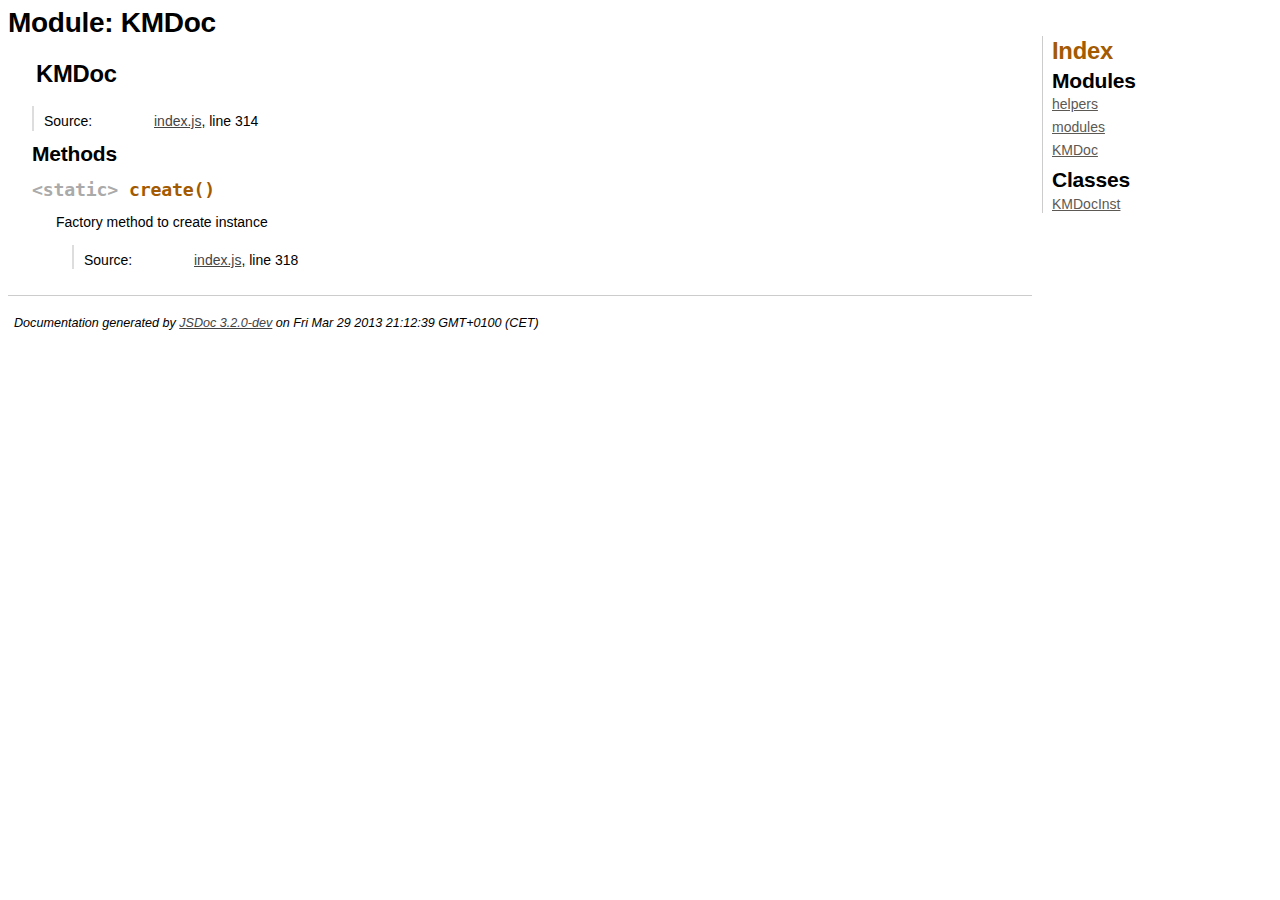
<file: api/module-KMDoc.html>
<!DOCTYPE html>
<html lang="en">
<head>
    <meta charset="utf-8">
    <title>JSDoc: Module: KMDoc</title>
    
    <script src="scripts/prettify/prettify.js"> </script>
    <script src="scripts/prettify/lang-css.js"> </script>
    <!--[if lt IE 9]>
      <script src="//html5shiv.googlecode.com/svn/trunk/html5.js"></script>
    <![endif]-->
    <link type="text/css" rel="stylesheet" href="styles/prettify-tomorrow.css">
    <link type="text/css" rel="stylesheet" href="styles/jsdoc-default.css">
</head>

<body>

<div id="main">
    
    <h1 class="page-title">Module: KMDoc</h1>
    
    



<section>
    
<header>
    <h2>
    KMDoc
    </h2>
    
</header>  

<article>
    <div class="container-overview">
    
    
    
        
        
        
<dl class="details">
    
        
    
    
    

    
    
    
    
    
    
    
    
    
    
    
    
    
    <dt class="tag-source">Source:</dt>
    <dd class="tag-source"><ul class="dummy"><li>
        <a href="index.js.html">index.js</a>, line 314
    </li></ul></dd>
    
    
    
    
    
    
    
</dl>

        
        
    
    </div>
    
    
    
    
    
    
    
    
    
    
    
    
    
    
        <h3 class="subsection-title">Methods</h3>
        
        <dl>
            
<dt>
    <h4 class="name" id="create"><span class="type-signature">&lt;static> </span>create<span class="signature">()</span><span class="type-signature"></span></h4>
    
    
</dt>
<dd>
    
    
    <div class="description">
        Factory method to create instance
    </div>
    

    
    
    
    
    
    
    
<dl class="details">
    
        
    
    
    

    
    
    
    
    
    
    
    
    
    
    
    
    
    <dt class="tag-source">Source:</dt>
    <dd class="tag-source"><ul class="dummy"><li>
        <a href="index.js.html">index.js</a>, line 318
    </li></ul></dd>
    
    
    
    
    
    
    
</dl>

    
    
    
    
    
    
    
    
</dd>

        </dl>
    
    
    
    
    
</article>

</section>  




</div>

<nav>
    <h2><a href="index.html">Index</a></h2><h3>Modules</h3><ul><li><a href="helpers.html">helpers</a></li><li><a href="modules.html">modules</a></li><li><a href="module-KMDoc.html">KMDoc</a></li></ul><h3>Classes</h3><ul><li><a href="KMDocInst.html">KMDocInst</a></li></ul>
</nav>

<br clear="both">

<footer>
    Documentation generated by <a href="https://github.com/jsdoc3/jsdoc">JSDoc 3.2.0-dev</a> on Fri Mar 29 2013 21:12:39 GMT+0100 (CET)
</footer>

<script> prettyPrint(); </script>
</body>
</html>
</file>
<file: api/styles/prettify-tomorrow.css>
/* Tomorrow Theme */
/* Original theme - https://github.com/chriskempson/tomorrow-theme */
/* Pretty printing styles. Used with prettify.js. */
/* SPAN elements with the classes below are added by prettyprint. */
/* plain text */
.pln {
  color: #4d4d4c; }

@media screen {
  /* string content */
  .str {
    color: #718c00; }

  /* a keyword */
  .kwd {
    color: #8959a8; }

  /* a comment */
  .com {
    color: #8e908c; }

  /* a type name */
  .typ {
    color: #4271ae; }

  /* a literal value */
  .lit {
    color: #f5871f; }

  /* punctuation */
  .pun {
    color: #4d4d4c; }

  /* lisp open bracket */
  .opn {
    color: #4d4d4c; }

  /* lisp close bracket */
  .clo {
    color: #4d4d4c; }

  /* a markup tag name */
  .tag {
    color: #c82829; }

  /* a markup attribute name */
  .atn {
    color: #f5871f; }

  /* a markup attribute value */
  .atv {
    color: #3e999f; }

  /* a declaration */
  .dec {
    color: #f5871f; }

  /* a variable name */
  .var {
    color: #c82829; }

  /* a function name */
  .fun {
    color: #4271ae; } }
/* Use higher contrast and text-weight for printable form. */
@media print, projection {
  .str {
    color: #060; }

  .kwd {
    color: #006;
    font-weight: bold; }

  .com {
    color: #600;
    font-style: italic; }

  .typ {
    color: #404;
    font-weight: bold; }

  .lit {
    color: #044; }

  .pun, .opn, .clo {
    color: #440; }

  .tag {
    color: #006;
    font-weight: bold; }

  .atn {
    color: #404; }

  .atv {
    color: #060; } }
/* Style */
/*
pre.prettyprint {
  background: white;
  font-family: Menlo, Monaco, Consolas, monospace;
  font-size: 12px;
  line-height: 1.5;
  border: 1px solid #ccc;
  padding: 10px; }
*/

/* Specify class=linenums on a pre to get line numbering */
ol.linenums {
  margin-top: 0;
  margin-bottom: 0; }

/* IE indents via margin-left */
li.L0,
li.L1,
li.L2,
li.L3,
li.L4,
li.L5,
li.L6,
li.L7,
li.L8,
li.L9 {
  /* */ }

/* Alternate shading for lines */
li.L1,
li.L3,
li.L5,
li.L7,
li.L9 {
  /* */ }
</file>
<file: api/styles/jsdoc-default.css>
html
{
    overflow: auto;
    background-color: #fff;
}

body
{
	font: 14px "DejaVu Sans Condensed", "Liberation Sans", "Nimbus Sans L", Tahoma, Geneva, "Helvetica Neue", Helvetica, Arial, sans serif;
	line-height: 130%;
	color: #000;
	background-color: #fff;
}

a {
    color: #444;
}

a:visited {
    color: #444;
}

a:active {
    color: #444;
}

header
{
	display: block;
	padding: 6px 4px;
}

.class-description {
    font-style: italic;
	font-family: Palatino, 'Palatino Linotype', serif;
	font-size: 130%;
	line-height: 140%;
	margin-bottom: 1em;
	margin-top: 1em;
}

#main {
    float: left;
    width: 100%;
}

section
{
	display: block;
	
	background-color: #fff;
	padding: 12px 24px;
    border-bottom: 1px solid #ccc;
    margin-right: 240px;
}

.variation {
    display: none;
}

.optional:after {
	content: "opt";
	font-size: 60%;
	color: #aaa;
	font-style: italic;
	font-weight: lighter;
}

nav
{
	display: block;
	float: left;
    margin-left: -230px;
    margin-top: 28px;
    width: 220px;
    border-left: 1px solid #ccc;
    padding-left: 9px;
}

nav ul {
    font-family: 'Lucida Grande', 'Lucida Sans Unicode', arial, sans-serif;
    font-size: 100%;
    line-height: 17px;
    padding:0;
    margin:0;
    list-style-type:none;
}

nav h2 a, nav h2 a:visited {
    color: #A35A00;
    text-decoration: none;
}

nav h3 {
    margin-top: 12px;
}

nav li {
    margin-top: 6px;
}

nav a {
    color: #5C5954;
}

nav a:visited {
    color: #5C5954;
}

nav a:active {
    color: #5C5954;
}

footer {
    display: block;
    padding: 6px;
    margin-top: 12px;
    font-style: italic;
    font-size: 90%;
}

h1
{
	font-size: 200%;
	font-weight: bold;
	letter-spacing: -0.01em;
	margin: 6px 0 9px 0;
}

h2
{
	font-size: 170%;
	font-weight: bold;
	letter-spacing: -0.01em;
	margin: 6px 0 3px 0;
}

h3
{
	font-size: 150%;
	font-weight: bold;
	letter-spacing: -0.01em;
	margin-top: 16px;
	margin: 6px 0 3px 0;
}

h4
{
	font-size: 130%;
	font-weight: bold;
	letter-spacing: -0.01em;
	margin-top: 16px;
	margin: 18px 0 3px 0;
	color: #A35A00;
}

h5, .container-overview .subsection-title
{
	font-size: 120%;
	font-weight: bold;
	letter-spacing: -0.01em;
	margin: 8px 0 3px -16px;
}

h6
{
	font-size: 100%;
	letter-spacing: -0.01em;
	margin: 6px 0 3px 0;
	font-style: italic;
}

.ancestors { color: #999; }
.ancestors a
{
    color: #999 !important;
    text-decoration: none;
}

.important
{
	font-weight: bold;
	color: #950B02;
}

.yes-def {
    text-indent: -1000px;
}

.type-signature {
    color: #aaa;
}

.name, .signature {
	font-family: Consolas, "Lucida Console", Monaco, monospace;
}

.details { margin-top: 14px; border-left: 2px solid #DDD; }
.details dt { width:100px; float:left; padding-left: 10px;  padding-top: 6px; }
.details dd { margin-left: 50px; }
.details ul { margin: 0; }
.details ul { list-style-type: none; }
.details li { margin-left: 30px; padding-top: 6px; }
.details pre.prettyprint { margin: 0 }
.details .object-value { padding-top: 0; }

.description {
	margin-bottom: 1em;
	margin-left: -16px;
	margin-top: 1em;
}

.code-caption
{
	font-style: italic;
	font-family: Palatino, 'Palatino Linotype', serif;
	font-size: 107%;
	margin: 0;
}

.prettyprint
{
	border: 1px solid #ddd;
	width: 80%;
    overflow: auto;
}

.prettyprint.source {
    width: inherit;
}

.prettyprint code
{
	font-family: Consolas, 'Lucida Console', Monaco, monospace;
	font-size: 100%;
	line-height: 18px;
	display: block;
	padding: 4px 12px;
	margin: 0;
	background-color: #fff;
	color: #000;
	border-left: 3px #ddd solid;
}

.prettyprint code span.line
{
  display: inline-block;
}

.params, .props
{
	border-spacing: 0;
	border: 0;
	border-collapse: collapse;
}

.params .name, .props .name, .name code {
	color: #A35A00;
	font-family: Consolas, 'Lucida Console', Monaco, monospace;
	font-size: 100%;
}

.params td, .params th, .props td, .props th
{
	border: 1px solid #ddd;
	margin: 0px;
	text-align: left;
	vertical-align: top;
	padding: 4px 6px;
	display: table-cell;
}

.params thead tr, .props thead tr
{
	background-color: #ddd;
	font-weight: bold;
}

.params .params thead tr, .props .props thead tr
{
	background-color: #fff;
	font-weight: bold;
}

.params th, .props th { border-right: 1px solid #aaa; }
.params thead .last, .props thead .last { border-right: 1px solid #ddd; }

.disabled {
    color: #454545;
}
</file>
